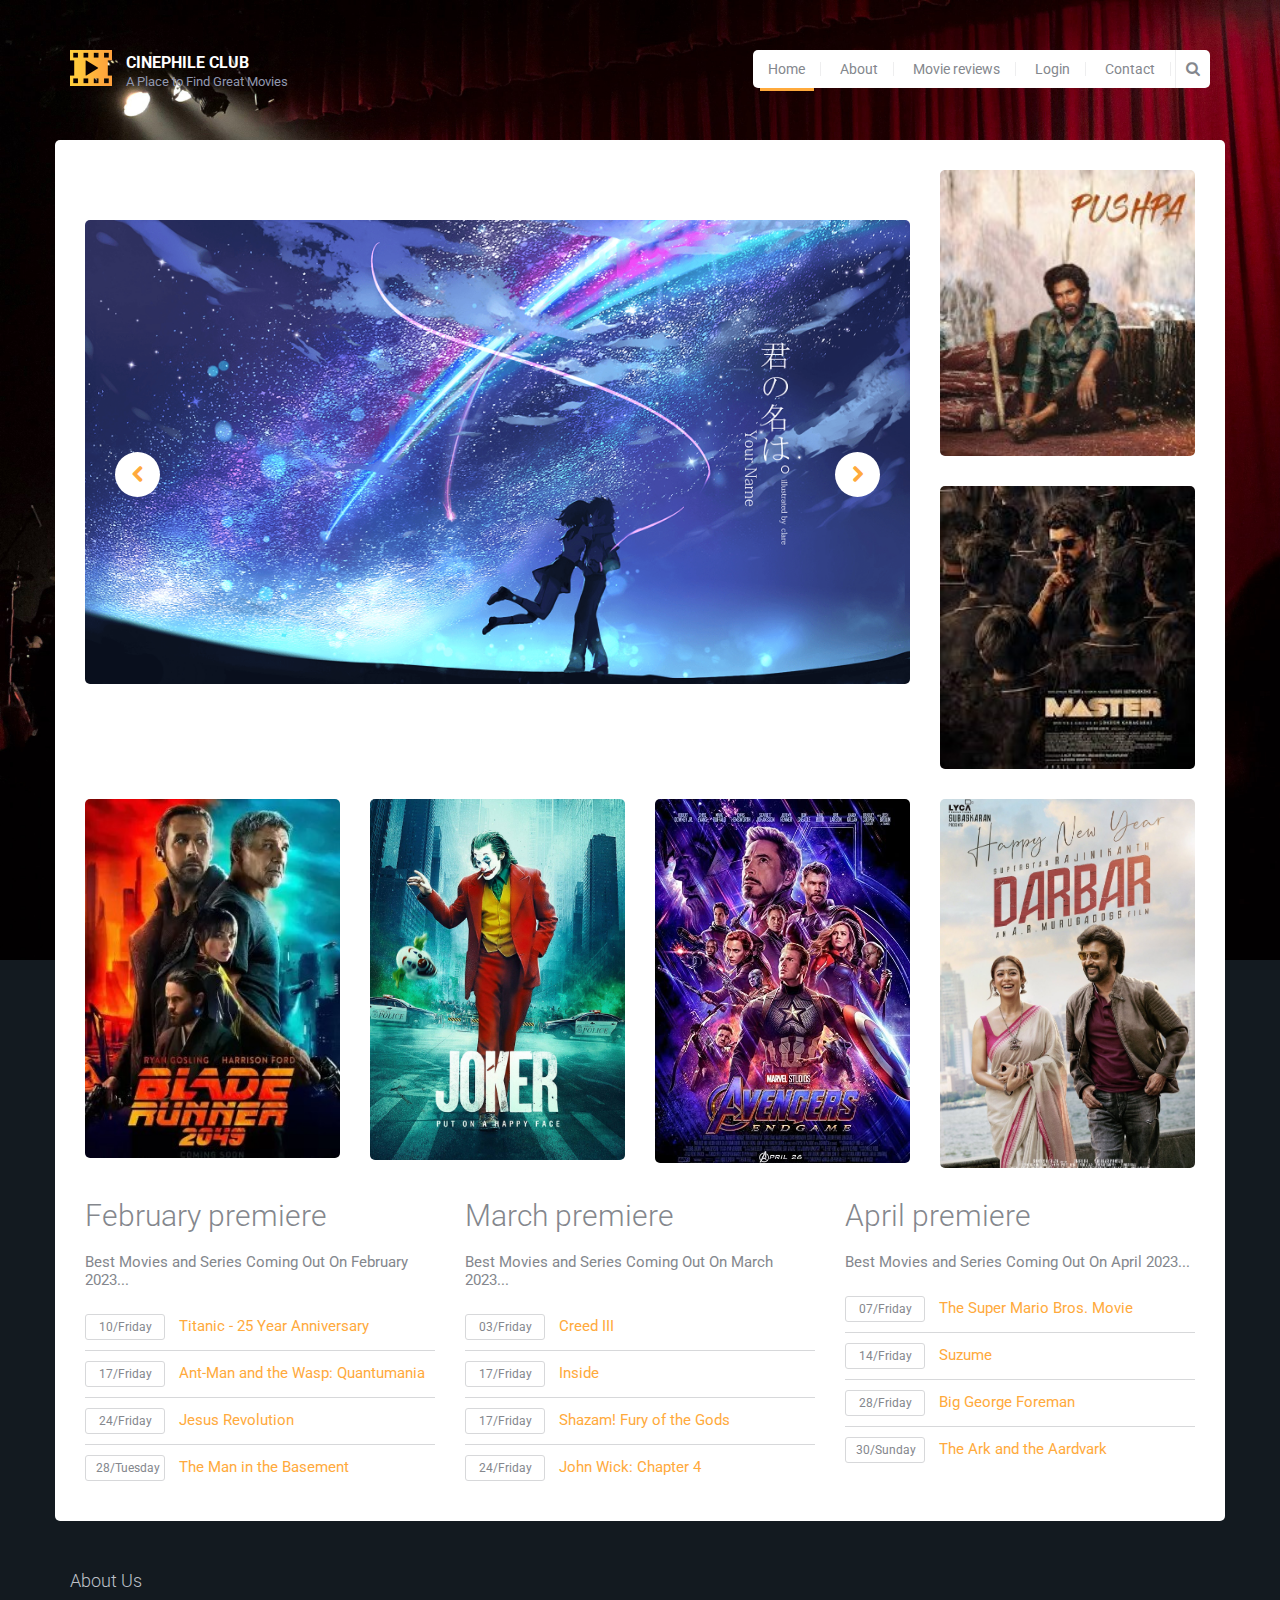
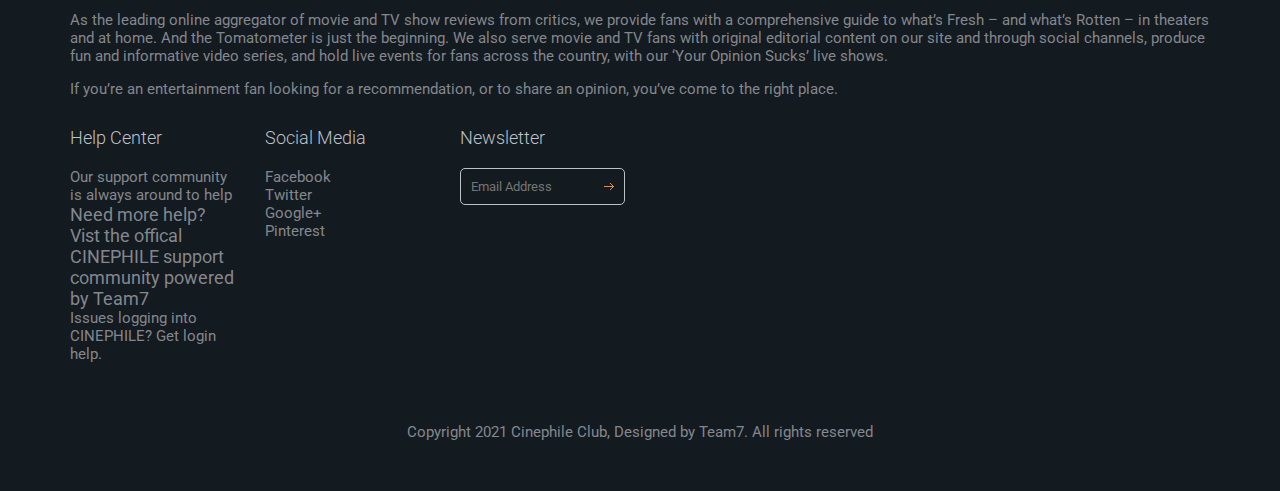
<file: Movie-Review---Sentiment-Analysis-master/index.html>
<!DOCTYPE html>
<html lang="en">

<head>
	<meta charset="UTF-8">
	<meta http-equiv="X-UA-Compatible" content="IE=edge">
	<meta name="viewport" content="width=device-width, initial-scale=1.0">

	<title>Movie Review</title>

	<!-- Loading third party fonts -->
	<link href="http://fonts.googleapis.com/css?family=Roboto:300,400,700|" rel="stylesheet" type="text/css">
	<link href="fonts/font-awesome.min.css" rel="stylesheet" type="text/css">

	<!-- Loading main css file -->
	<link rel="stylesheet" href="style.css">

	<!--[if lt IE 9]>
		<script src="js/ie-support/html5.js"></script>
		<script src="js/ie-support/respond.js"></script>
		<![endif]-->

</head>

<body>
	<div id="site-content">
		<header class="site-header">
			<div class="container">
				<a href="index.html" id="branding">
					<img src="images/logo.png" alt="" class="logo">
					<div class="logo-copy">
						<h1 class="site-title">Cinephile Club</h1>
						<small class="site-description">A Place to Find Great Movies</small>
					</div>
				</a> <!-- #branding -->

				<div class="main-navigation">
					<button type="button" class="menu-toggle"><i class="fa fa-bars"></i></button>
					<ul class="menu">
						<li class="menu-item current-menu-item"><a href="index.html">Home</a></li>
						<li class="menu-item"><a href="about.html">About</a></li>
						<li class="menu-item"><a href="review.html">Movie reviews</a></li>
						<li class="menu-item"><a href="login.html">Login</a></li>
						<li class="menu-item"><a href="contact.html">Contact</a></li>
					</ul> <!-- .menu -->

					<form action="#" class="search-form">
						<input type="text" placeholder="Search...">
						<button><i class="fa fa-search"></i></button>
					</form>
				</div> <!-- .main-navigation -->

				<div class="mobile-navigation"></div>
			</div>
		</header>
		<main class="main-content">
			<div class="container">
				<div class="page">
					<div class="row">
						<div class="col-md-9">
							<div class="slider">
								<ul class="slides">
									<li><a href="#"><img src="image/your_name.png" alt="Slide 1"></a></li>
									<li><a href="#"><img src="image/inception.jpg" alt="Slide 2"></a></li>
									<li><a href="#"><img src="image/varisu.jpg" alt="Slide 3"></a></li>
								</ul>
							</div>
						</div>
						<div class="col-md-3">
							<div class="row">
								<div class="col-sm-6 col-md-12">
									<div class="latest-movie">
										<a href="#"><img src="image/thumb-1.jpg" alt="Movie 1"></a>
									</div>
								</div>
								<div class="col-sm-6 col-md-12">
									<div class="latest-movie">
										<a href="#"><img src="image/thumb-2.jpg" alt="Movie 2"></a>
									</div>
								</div>
							</div>
						</div>
					</div> <!-- .row -->
					<div class="row">
						<div class="col-sm-6 col-md-3">
							<div class="latest-movie">
								<a href="#"><img src="image/thumb-3.jpg" alt="Movie 3"></a>
							</div>
						</div>
						<div class="col-sm-6 col-md-3">
							<div class="latest-movie">
								<a href="#"><img src="image/thumb-4.jpg" alt="Movie 4"></a>
							</div>
						</div>
						<div class="col-sm-6 col-md-3">
							<div class="latest-movie">
								<a href="#"><img src="image/thumb-5.jpg" alt="Movie 5"></a>
							</div>
						</div>
						<div class="col-sm-6 col-md-3">
							<div class="latest-movie">
								<a href="#"><img src="image/thumb-6.jpg" alt="Movie 6"></a>
							</div>
						</div>
					</div> <!-- .row -->

					<div class="row">
						<div class="col-md-4">
							<h2 class="section-title">February premiere</h2>
							<p>Best Movies and Series Coming Out On February 2023...</p>
							<ul class="movie-schedule">
								<li>
									<div class="date">10/Friday</div>
									<h2 class="entry-title"><a href="#">Titanic - 25 Year Anniversary</a></h2>
								</li>
								<li>
									<div class="date">17/Friday</div>
									<h2 class="entry-title"><a href="#">Ant-Man and the Wasp: Quantumania</a></h2>
								</li>
								<li>
									<div class="date">24/Friday</div>
									<h2 class="entry-title"><a href="#">Jesus Revolution</a></h2>
								</li>
								<li>
									<div class="date">28/Tuesday</div>
									<h2 class="entry-title"><a href="#">The Man in the Basement</a></h2>
								</li>
							</ul> <!-- .movie-schedule -->
						</div>
						<div class="col-md-4">
							<h2 class="section-title">March premiere</h2>
							<p>Best Movies and Series Coming Out On March 2023...</p>
							<ul class="movie-schedule">
								<li>
									<div class="date">03/Friday</div>
									<h2 class="entry-title"><a href="#">Creed III</a></h2>
								</li>
								<li>
									<div class="date">17/Friday</div>
									<h2 class="entry-title"><a href="#">Inside</a></h2>
								</li>
								<li>
									<div class="date">17/Friday</div>
									<h2 class="entry-title"><a href="#">Shazam! Fury of the Gods</a></h2>
								</li>
								<li>
									<div class="date">24/Friday</div>
									<h2 class="entry-title"><a href="#">John Wick: Chapter 4</a></h2>
								</li>
							</ul> <!-- .movie-schedule -->
						</div>
						<div class="col-md-4">
							<h2 class="section-title">April premiere</h2>
							<p>Best Movies and Series Coming Out On April 2023...</p>
							<ul class="movie-schedule">
								<li>
									<div class="date">07/Friday</div>
									<h2 class="entry-title"><a href="#">The Super Mario Bros. Movie</a></h2>
								</li>
								<li>
									<div class="date">14/Friday</div>
									<h2 class="entry-title"><a href="#">Suzume</a></h2>
								</li>
								<li>
									<div class="date">28/Friday</div>
									<h2 class="entry-title"><a href="#">Big George Foreman</a></h2>
								</li>
								<li>
									<div class="date">30/Sunday</div>
									<h2 class="entry-title"><a href="#">The Ark and the Aardvark</a></h2>
								</li>
							</ul> <!-- .movie-schedule -->
						</div>
					</div>
				</div>
			</div> <!-- .container -->
		</main>
		<footer class="site-footer">
			<div class="container">
				<div class="row">
					<div class="col-md-12">
						<div class="widget">
							<h3 class="widget-title">About Us</h3>
							<p>As the leading online aggregator of movie and TV show reviews from critics, we provide
								fans with a comprehensive guide to what’s Fresh – and what’s Rotten – in theaters and at
								home. And the Tomatometer is just the beginning. We also serve movie and TV fans with
								original editorial content on our site and through social channels, produce fun and
								informative video series, and hold live events for fans across the country, with our
								‘Your Opinion Sucks’ live shows.</p>
							<p>If you’re an entertainment fan looking for a
								recommendation, or to share an opinion, you’ve come to the right place.</p>
						</div>
					</div>
					<!-- <div class="col-md-2">
							<div class="widget">
								<h3 class="widget-title">Recent Review</h3>
								<ul class="no-bullet">
									<li><a href="#">Lorem ipsum dolor</a></li>
									<li><a href="#">Sit amet consecture</a></li>
									<li><a href="#">Dolorem respequem</a></li>
									<li><a href="#">Invenore veritae</a></li>
								</ul>
							</div>
						</div> -->
					<div class="col-md-2">
						<div class="widget">
							<h3 class="widget-title">Help Center</h3>
							<ul class="no-bullet">
								<li>Our support community is always around to help</li>
								<li style="font-size: large;">Need more help? Vist the <a href="">offical CINEPHILE
										support community</a> powered by Team7</li>
								<li>Issues logging into CINEPHILE? <a href="">Get login help.</a></li>
								<!-- <li>Invenore veritae</li> -->
							</ul>
						</div>
					</div>
					<!-- <div class="col-md-2">
							<div class="widget">
								<h3 class="widget-title">Join Us</h3>
								<ul class="no-bullet">
									<li><a href="#">Lorem ipsum dolor</a></li>
									<li><a href="#">Sit amet consecture</a></li>
									<li><a href="#">Dolorem respequem</a></li>
									<li><a href="#">Invenore veritae</a></li>
								</ul>
							</div>
						</div> -->
					<div class="col-md-2">
						<div class="widget">
							<h3 class="widget-title">Social Media</h3>
							<ul class="no-bullet">
								<li><a href="#">Facebook</a></li>
								<li><a href="#">Twitter</a></li>
								<li><a href="#">Google+</a></li>
								<li><a href="#">Pinterest</a></li>
							</ul>
						</div>
					</div>
					<div class="col-md-2">
						<div class="widget">
							<h3 class="widget-title">Newsletter</h3>
							<form action="#" class="subscribe-form">
								<input type="text" placeholder="Email Address">
							</form>
						</div>
					</div>
				</div> <!-- .row -->

				<div class="colophon">Copyright 2021 Cinephile Club, Designed by Team7. All rights reserved</div>
			</div> <!-- .container -->

		</footer>
	</div>
	<!-- Default snippet for navigation -->



	<script src="js/jquery-1.11.1.min.js"></script>
	<script src="js/plugins.js"></script>
	<script src="js/app.js"></script>

</body>

</html>
</file>
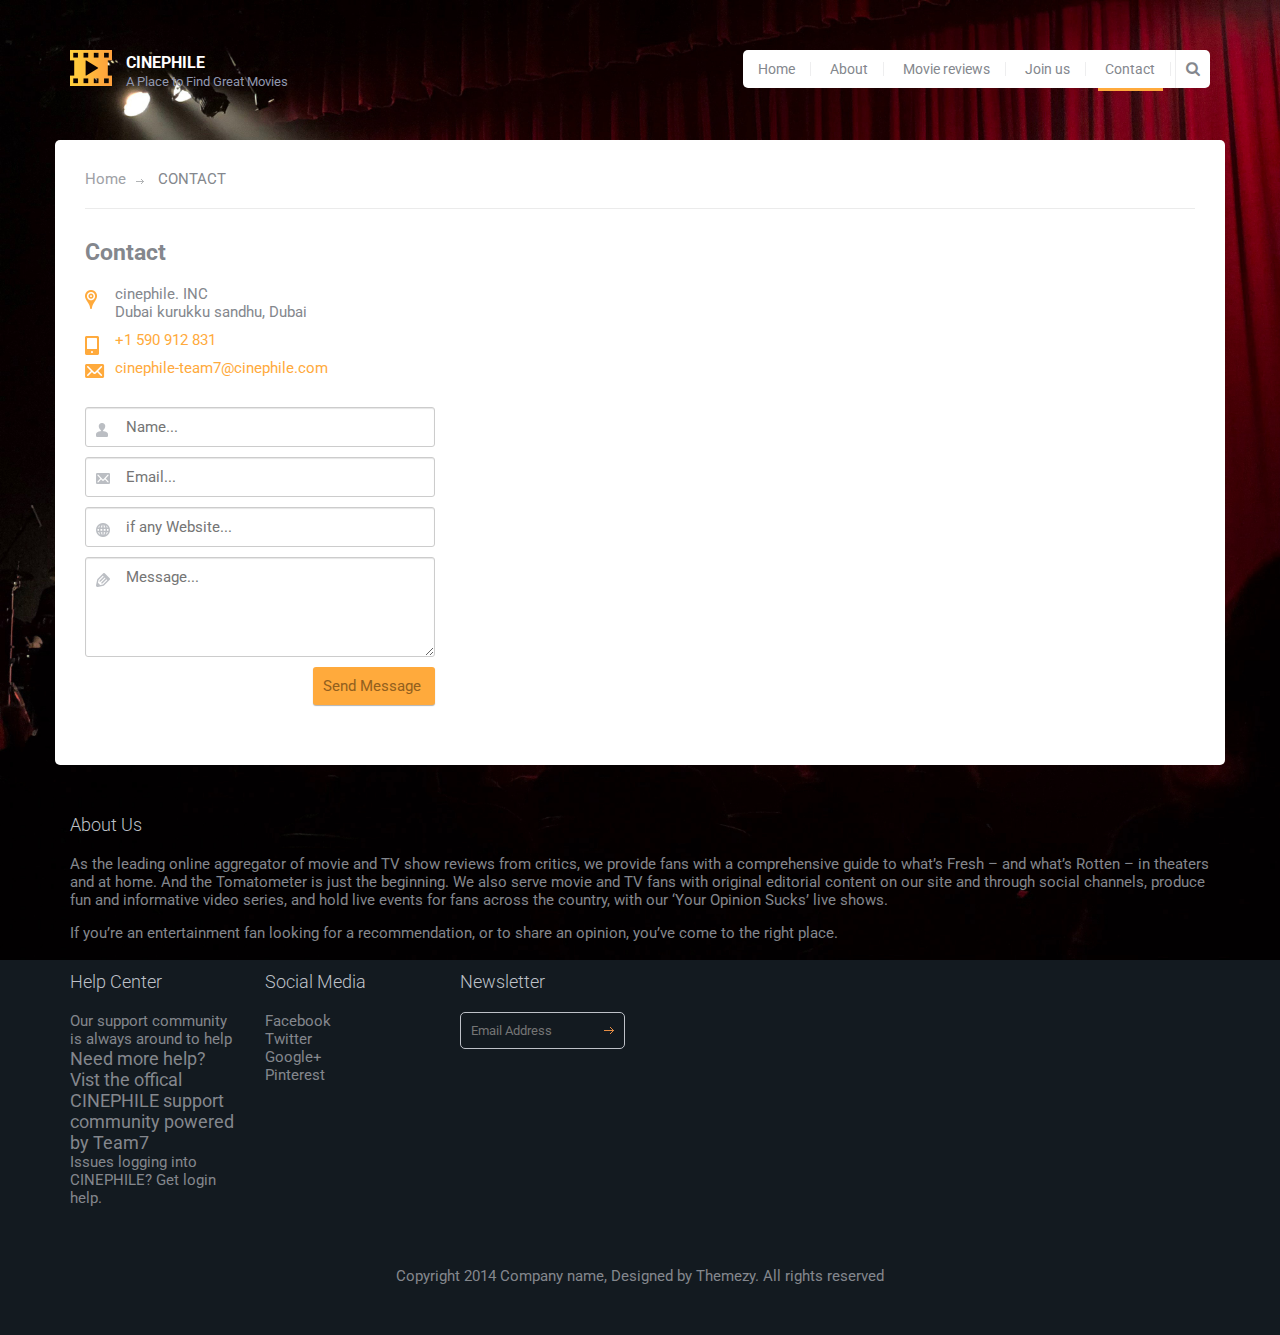
<file: Movie-Review---Sentiment-Analysis-master/contact.html>
<!DOCTYPE html>
<html lang="en">
	<head>
		<meta charset="UTF-8">
		<meta http-equiv="X-UA-Compatible" content="IE=edge">
		<meta name="viewport" content="width=device-width, initial-scale=1.0">
		
		<title>Movie Review | Contact</title>

		<!-- Loading third party fonts -->
		<link href="http://fonts.googleapis.com/css?family=Roboto:300,400,700|" rel="stylesheet" type="text/css">
		<link href="fonts/font-awesome.min.css" rel="stylesheet" type="text/css">

		<!-- Loading main css file -->
		<link rel="stylesheet" href="style.css">
		
		<!--[if lt IE 9]>
		<script src="js/ie-support/html5.js"></script>
		<script src="js/ie-support/respond.js"></script>
		<![endif]-->

	</head>


	<body>
		

		<div id="site-content">
			<header class="site-header">
				<div class="container">
					<a href="index.html" id="branding">
						<img src="images/logo.png" alt="" class="logo">
						<div class="logo-copy">
							<h1 class="site-title">CINEphile</h1>
							<small class="site-description">A Place to Find Great Movies</small>
						</div>
					</a> <!-- #branding -->

					<div class="main-navigation">
						<button type="button" class="menu-toggle"><i class="fa fa-bars"></i></button>
						<ul class="menu">
							<li class="menu-item"><a href="index.html">Home</a></li>
							<li class="menu-item"><a href="about.html">About</a></li>
							<li class="menu-item"><a href="review.html">Movie reviews</a></li>
							<li class="menu-item"><a href="joinus.html">Join us</a></li>
							<li class="menu-item current-menu-item"><a href="contact.html">Contact</a></li>
						</ul> <!-- .menu -->

						<form action="#" class="search-form">
							<input type="text" placeholder="Search...">
							<button><i class="fa fa-search"></i></button>
						</form>
					</div> <!-- .main-navigation -->

					<div class="mobile-navigation"></div>
				</div>
			</header>
			<main class="main-content">
				<div class="container">
					<div class="page">
						<div class="breadcrumbs">
							<a href="index.html">Home</a>
							<span>CONTACT</span>
						</div>

						<div class="content">
							<div class="row">
								<div class="col-md-4">
									<h2>Contact</h2>
									<ul class="contact-detail">
										<li>
											<img src="images/icon-contact-map.png" alt="#">
											<address><span>cinephile. INC</span> <br>Dubai kurukku sandhu, Dubai</address>
										</li>
										<li>
											<img src="images/icon-contact-phone.png" alt="">
											<a href="tel:1590912831">+1 590 912 831</a>
										</li>
										<li>
											<img src="images/icon-contact-message.png" alt="">
											<a href="mailto: cinephile-team7@cinephile.com">cinephile-team7@cinephile.com</a>
										</li>
									</ul>
									<div class="contact-form">
										<input type="text" class="name" placeholder="Name...">
										<input type="text" class="email" placeholder="Email...">
										<input type="text" class="website" placeholder="if any Website...">
										<textarea class="message" placeholder="Message..."></textarea>
										<input type="submit" value="Send Message ">

									</div>
								</div>
								<!-- <div class="col-md-7 col-md-offset-1">
									<div class="map"></div> -->
								</div>
							</div>
						</div>
					</div>
				</div> <!-- .container -->
			</main>
			<footer class="site-footer">
				<div class="container">
					<div class="row">
						<div class="col-md-12">
							<div class="widget">
								<h3 class="widget-title">About Us</h3>
								<p>As the leading online aggregator of movie and TV show reviews from critics, we provide
									fans with a comprehensive guide to what’s Fresh – and what’s Rotten – in theaters and at
									home. And the Tomatometer is just the beginning. We also serve movie and TV fans with
									original editorial content on our site and through social channels, produce fun and
									informative video series, and hold live events for fans across the country, with our
									‘Your Opinion Sucks’ live shows.</p>
								<p>If you’re an entertainment fan looking for a
									recommendation, or to share an opinion, you’ve come to the right place.</p>
							</div>
						</div>
						<!-- <div class="col-md-2">
								<div class="widget">
									<h3 class="widget-title">Recent Review</h3>
									<ul class="no-bullet">
										<li><a href="#">Lorem ipsum dolor</a></li>
										<li><a href="#">Sit amet consecture</a></li>
										<li><a href="#">Dolorem respequem</a></li>
										<li><a href="#">Invenore veritae</a></li>
									</ul>
								</div>
							</div> -->
						<div class="col-md-2">
							<div class="widget">
								<h3 class="widget-title">Help Center</h3>
								<ul class="no-bullet">
									<li>Our support community is always around to help</li>
									<li style="font-size: large;">Need more help? Vist the <a href="">offical CINEPHILE
											support community</a> powered by Team7</li>
									<li>Issues logging into CINEPHILE? <a href="">Get login help.</a></li>
									<!-- <li>Invenore veritae</li> -->
								</ul>
							</div>
						</div>
						<!-- <div class="col-md-2">
								<div class="widget">
									<h3 class="widget-title">Join Us</h3>
									<ul class="no-bullet">
										<li><a href="#">Lorem ipsum dolor</a></li>
										<li><a href="#">Sit amet consecture</a></li>
										<li><a href="#">Dolorem respequem</a></li>
										<li><a href="#">Invenore veritae</a></li>
									</ul>
								</div>
							</div> -->
						<div class="col-md-2">
							<div class="widget">
								<h3 class="widget-title">Social Media</h3>
								<ul class="no-bullet">
									<li><a href="#">Facebook</a></li>
									<li><a href="#">Twitter</a></li>
									<li><a href="#">Google+</a></li>
									<li><a href="#">Pinterest</a></li>
								</ul>
							</div>
						</div>
						<div class="col-md-2">
							<div class="widget">
								<h3 class="widget-title">Newsletter</h3>
								<form action="#" class="subscribe-form">
									<input type="text" placeholder="Email Address">
								</form>
							</div>
						</div>
					</div> <!-- .row -->

					<div class="colophon">Copyright 2014 Company name, Designed by Themezy. All rights reserved</div>
				</div> <!-- .container -->

			</footer>
		</div>
		<!-- Default snippet for navigation -->
		


		<script src="js/jquery-1.11.1.min.js"></script>
		<script src="http://maps.google.com/maps/api/js?sensor=false&amp;language=en"></script>
		<script src="js/plugins.js"></script>
		<script src="js/app.js"></script>
		
	</body>

</html>
</file>
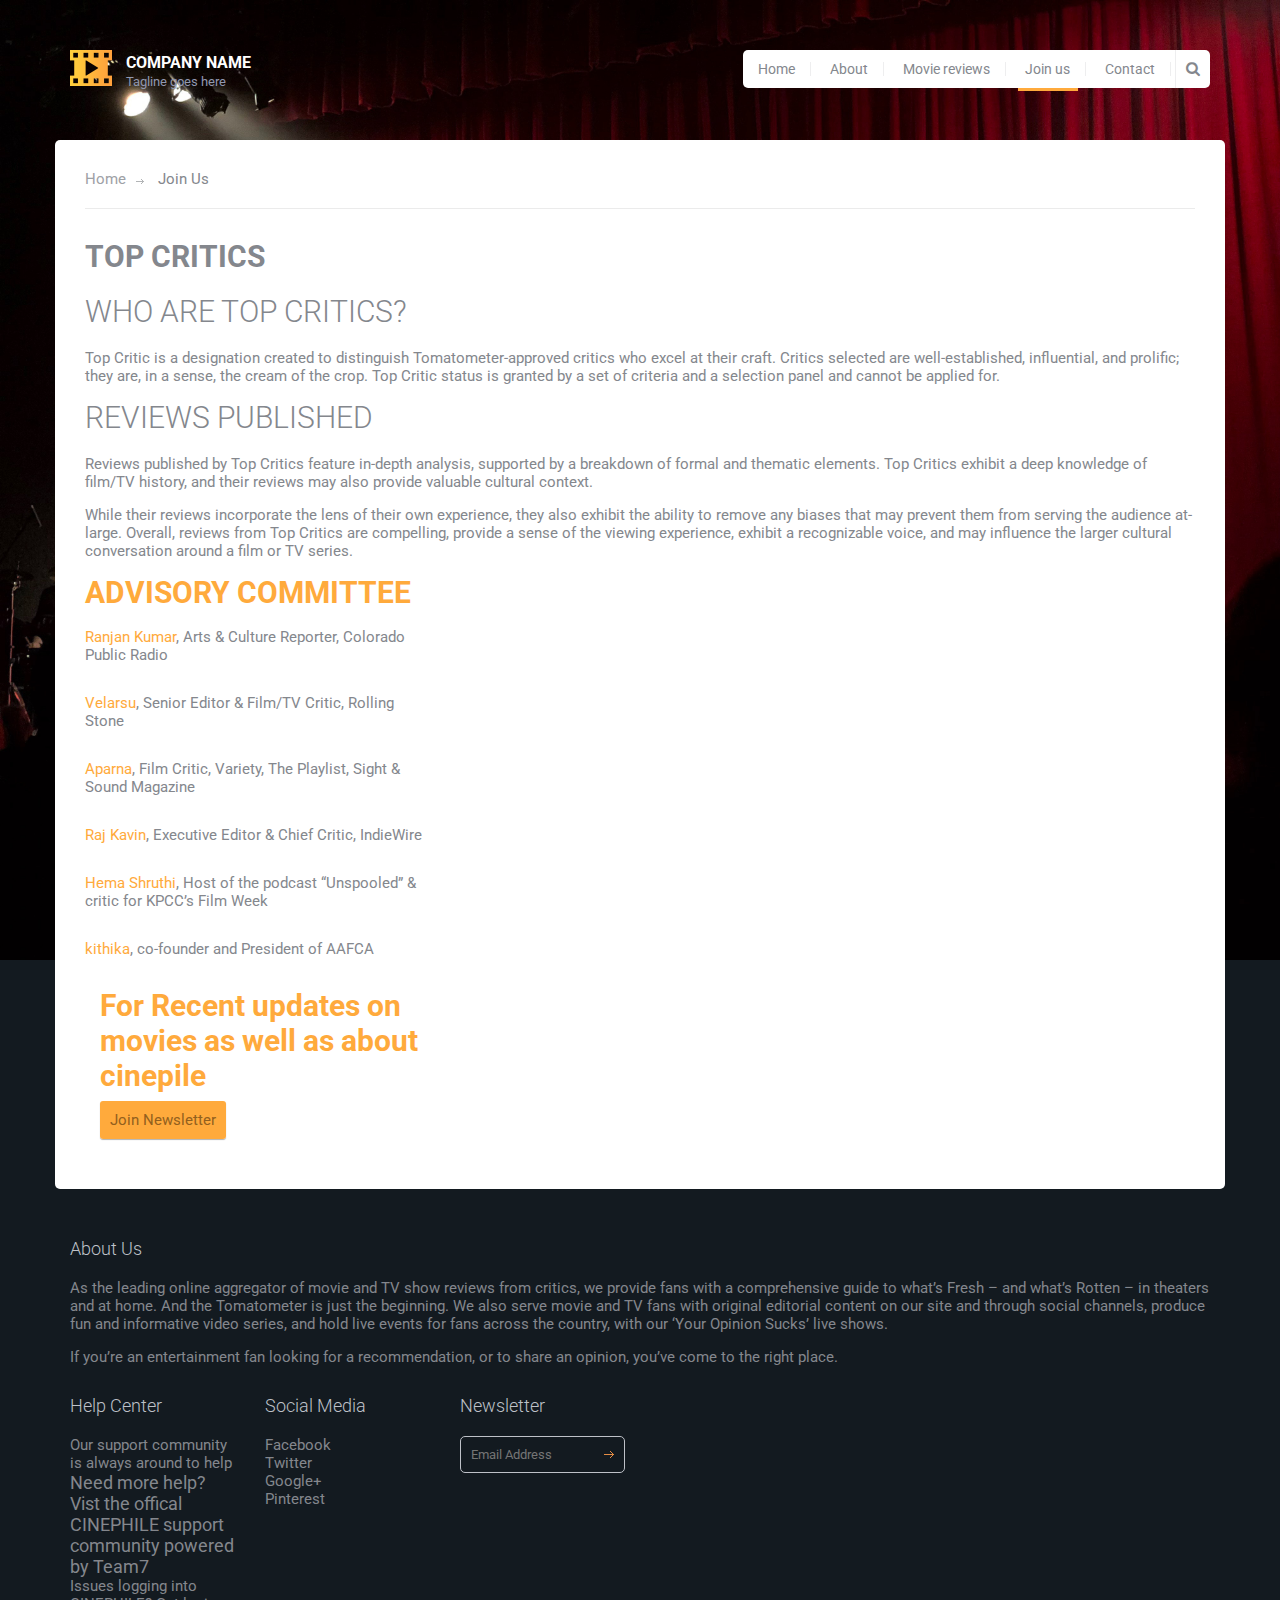
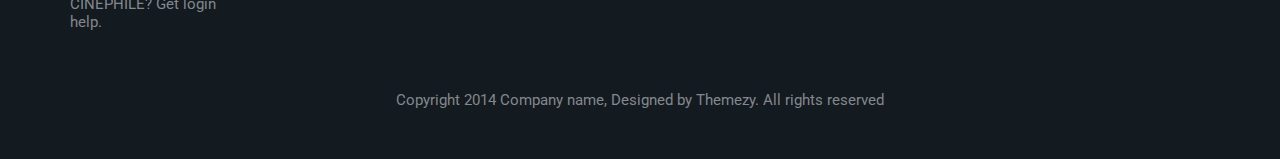
<file: Movie-Review---Sentiment-Analysis-master/joinus.html>
<!DOCTYPE html>
<html lang="en">
	<head>
		<meta charset="UTF-8">
		<meta http-equiv="X-UA-Compatible" content="IE=edge">
		<meta name="viewport" content="width=device-width, initial-scale=1.0">
		
		<title>Movie Review | Join Us</title>

		<!-- Loading third party fonts -->
		<link href="http://fonts.googleapis.com/css?family=Roboto:300,400,700|" rel="stylesheet" type="text/css">
		<link href="fonts/font-awesome.min.css" rel="stylesheet" type="text/css">

		<!-- Loading main css file -->
		<link rel="stylesheet" href="style.css">
		
		<!--[if lt IE 9]>
		<script src="js/ie-support/html5.js"></script>
		<script src="js/ie-support/respond.js"></script>
		<![endif]-->

	</head>


	<body>
		

		<div id="site-content">
			<header class="site-header">
				<div class="container">
					<a href="index.html" id="branding">
						<img src="images/logo.png" alt="" class="logo">
						<div class="logo-copy">
							<h1 class="site-title">Company Name</h1>
							<small class="site-description">Tagline goes here</small>
						</div>
					</a> <!-- #branding -->

					<div class="main-navigation">
						<button type="button" class="menu-toggle"><i class="fa fa-bars"></i></button>
						<ul class="menu">
							<li class="menu-item"><a href="index.html">Home</a></li>
							<li class="menu-item"><a href="about.html">About</a></li>
							<li class="menu-item"><a href="review.html">Movie reviews</a></li>
							<li class="menu-item current-menu-item"><a href="joinus.html">Join us</a></li>
							<li class="menu-item"><a href="contact.html">Contact</a></li>
						</ul> <!-- .menu -->

						<form action="#" class="search-form">
							<input type="text" placeholder="Search...">
							<button><i class="fa fa-search"></i></button>
						</form>
					</div> <!-- .main-navigation -->

					<div class="mobile-navigation"></div>
				</div>
			</header>
			<main class="main-content">
				<div class="container">
					<div class="page">
						<div class="breadcrumbs">
							<a href="index.html">Home</a>
							<span>Join Us</span>
						</div>

						<div class="content">
							<h2 class="section-title"><strong>TOP CRITICS</strong></h2>
							<h2 class="section-title">WHO ARE TOP CRITICS?</h2>
							<p>Top Critic is a designation created to distinguish Tomatometer-approved critics who excel at their craft. Critics selected are well-established, influential, and prolific; they are, in a sense, the cream of the crop. Top Critic status is granted by a set of criteria and a selection panel and cannot be applied for.</p>

							<h2 class="section-title">REVIEWS PUBLISHED</h2>
							<p>Reviews published by Top Critics feature in-depth analysis, supported by a breakdown of formal and thematic elements. Top Critics exhibit a deep knowledge of film/TV history, and their reviews may also provide valuable cultural context. </p>

							<p>While their reviews incorporate the lens of their own experience, they also exhibit the ability to remove any biases that may prevent them from serving the audience at-large. Overall, reviews from Top Critics are compelling, provide a sense of the viewing experience, exhibit a recognizable voice, and may influence the larger cultural conversation around a film or TV series.</p>

							<div class="row">
								<div class="col-md-4">
									<div class="feature">
										<h3 class="feature-title">ADVISORY COMMITTEE</h3>
										<br>
										<P><a href="">Ranjan Kumar</a>, Arts & Culture Reporter, Colorado Public Radio</P>
										<p><a href="">Velarsu</a>, Senior Editor & Film/TV Critic, Rolling Stone</p>
										<p><a href="">Aparna</a>, Film Critic, Variety, The Playlist, Sight & Sound Magazine</p>
										<p><a href="">Raj Kavin</a>, Executive Editor & Chief Critic, IndieWire</p>
										<p><a href="">Hema Shruthi</a>, Host of the podcast “Unspooled” & critic for KPCC’s Film Week</p>
										<p><a href="">kithika</a>, co-founder and President of AAFCA</p>
										<!-- <p><a href=""></a></p> -->
										<!-- <p><a href=""></a></p> -->
										<!-- <small class="feature-subtitle">Incididunt labore dolore</small> -->
									</div>
								</div>
								<!-- <div class="col-md-4">
									<div class="feature">
										<h3 class="feature-title">Neque quisquam</h3>
										<small class="feature-subtitle">Duis aute reprehenderit</small>
										<p>Lorem ipsum dolor sit amet, consectetur adipisicing elit. Soluta aperiam quidem nobis rem exercitationem aut assumenda iure molestias eius accusantium, temporibus quis esse tempora. Laboriosam libero odio nobis, eligendi minus.</p>
										<a href="" class="button">Send a request</a>
									</div> -->
								</div>
								<div class="col-md-4">
									<div class="feature">
										<h3 class="feature-title">For Recent updates on movies as well as about cinepile</h3>
										<br>
										<!-- <small class="feature-subtitle">Ratione sequi nesciunt</small> -->
										<!-- <p>Lorem ipsum dolor sit amet, consectetur adipisicing elit. Quo commodi impedit ea beatae, in ipsa doloribus consequuntur ut, quod dolor dolore unde, esse eligendi autem nobis rem tempora recusandae laborum.</p> -->
										<a href="" class="button">Join Newsletter</a>
									</div>
								</div>
							</div>
						</div>
					</div>
				</div> <!-- .container -->
			</main>
			<footer class="site-footer">
				<div class="container">
					<div class="row">
						<div class="col-md-12">
							<div class="widget">
								<h3 class="widget-title">About Us</h3>
								<p>As the leading online aggregator of movie and TV show reviews from critics, we provide
									fans with a comprehensive guide to what’s Fresh – and what’s Rotten – in theaters and at
									home. And the Tomatometer is just the beginning. We also serve movie and TV fans with
									original editorial content on our site and through social channels, produce fun and
									informative video series, and hold live events for fans across the country, with our
									‘Your Opinion Sucks’ live shows.</p>
								<p>If you’re an entertainment fan looking for a
									recommendation, or to share an opinion, you’ve come to the right place.</p>
							</div>
						</div>
						<!-- <div class="col-md-2">
								<div class="widget">
									<h3 class="widget-title">Recent Review</h3>
									<ul class="no-bullet">
										<li><a href="#">Lorem ipsum dolor</a></li>
										<li><a href="#">Sit amet consecture</a></li>
										<li><a href="#">Dolorem respequem</a></li>
										<li><a href="#">Invenore veritae</a></li>
									</ul>
								</div>
							</div> -->
						<div class="col-md-2">
							<div class="widget">
								<h3 class="widget-title">Help Center</h3>
								<ul class="no-bullet">
									<li>Our support community is always around to help</li>
									<li style="font-size: large;">Need more help? Vist the <a href="">offical CINEPHILE
											support community</a> powered by Team7</li>
									<li>Issues logging into CINEPHILE? <a href="">Get login help.</a></li>
									<!-- <li>Invenore veritae</li> -->
								</ul>
							</div>
						</div>
						<!-- <div class="col-md-2">
								<div class="widget">
									<h3 class="widget-title">Join Us</h3>
									<ul class="no-bullet">
										<li><a href="#">Lorem ipsum dolor</a></li>
										<li><a href="#">Sit amet consecture</a></li>
										<li><a href="#">Dolorem respequem</a></li>
										<li><a href="#">Invenore veritae</a></li>
									</ul>
								</div>
							</div> -->
						<div class="col-md-2">
							<div class="widget">
								<h3 class="widget-title">Social Media</h3>
								<ul class="no-bullet">
									<li><a href="#">Facebook</a></li>
									<li><a href="#">Twitter</a></li>
									<li><a href="#">Google+</a></li>
									<li><a href="#">Pinterest</a></li>
								</ul>
							</div>
						</div>
						<div class="col-md-2">
							<div class="widget">
								<h3 class="widget-title">Newsletter</h3>
								<form action="#" class="subscribe-form">
									<input type="text" placeholder="Email Address">
								</form>
							</div>
						</div>
					</div> <!-- .row -->
	
					<div class="colophon">Copyright 2014 Company name, Designed by Themezy. All rights reserved</div>
				</div> <!-- .container -->
	
			</footer>
		</div>
		<!-- Default snippet for navigation -->
		
		<script src="js/jquery-1.11.1.min.js"></script>
		<script src="js/plugins.js"></script>
		<script src="js/app.js"></script>
		
	</body>

</html>
</file>
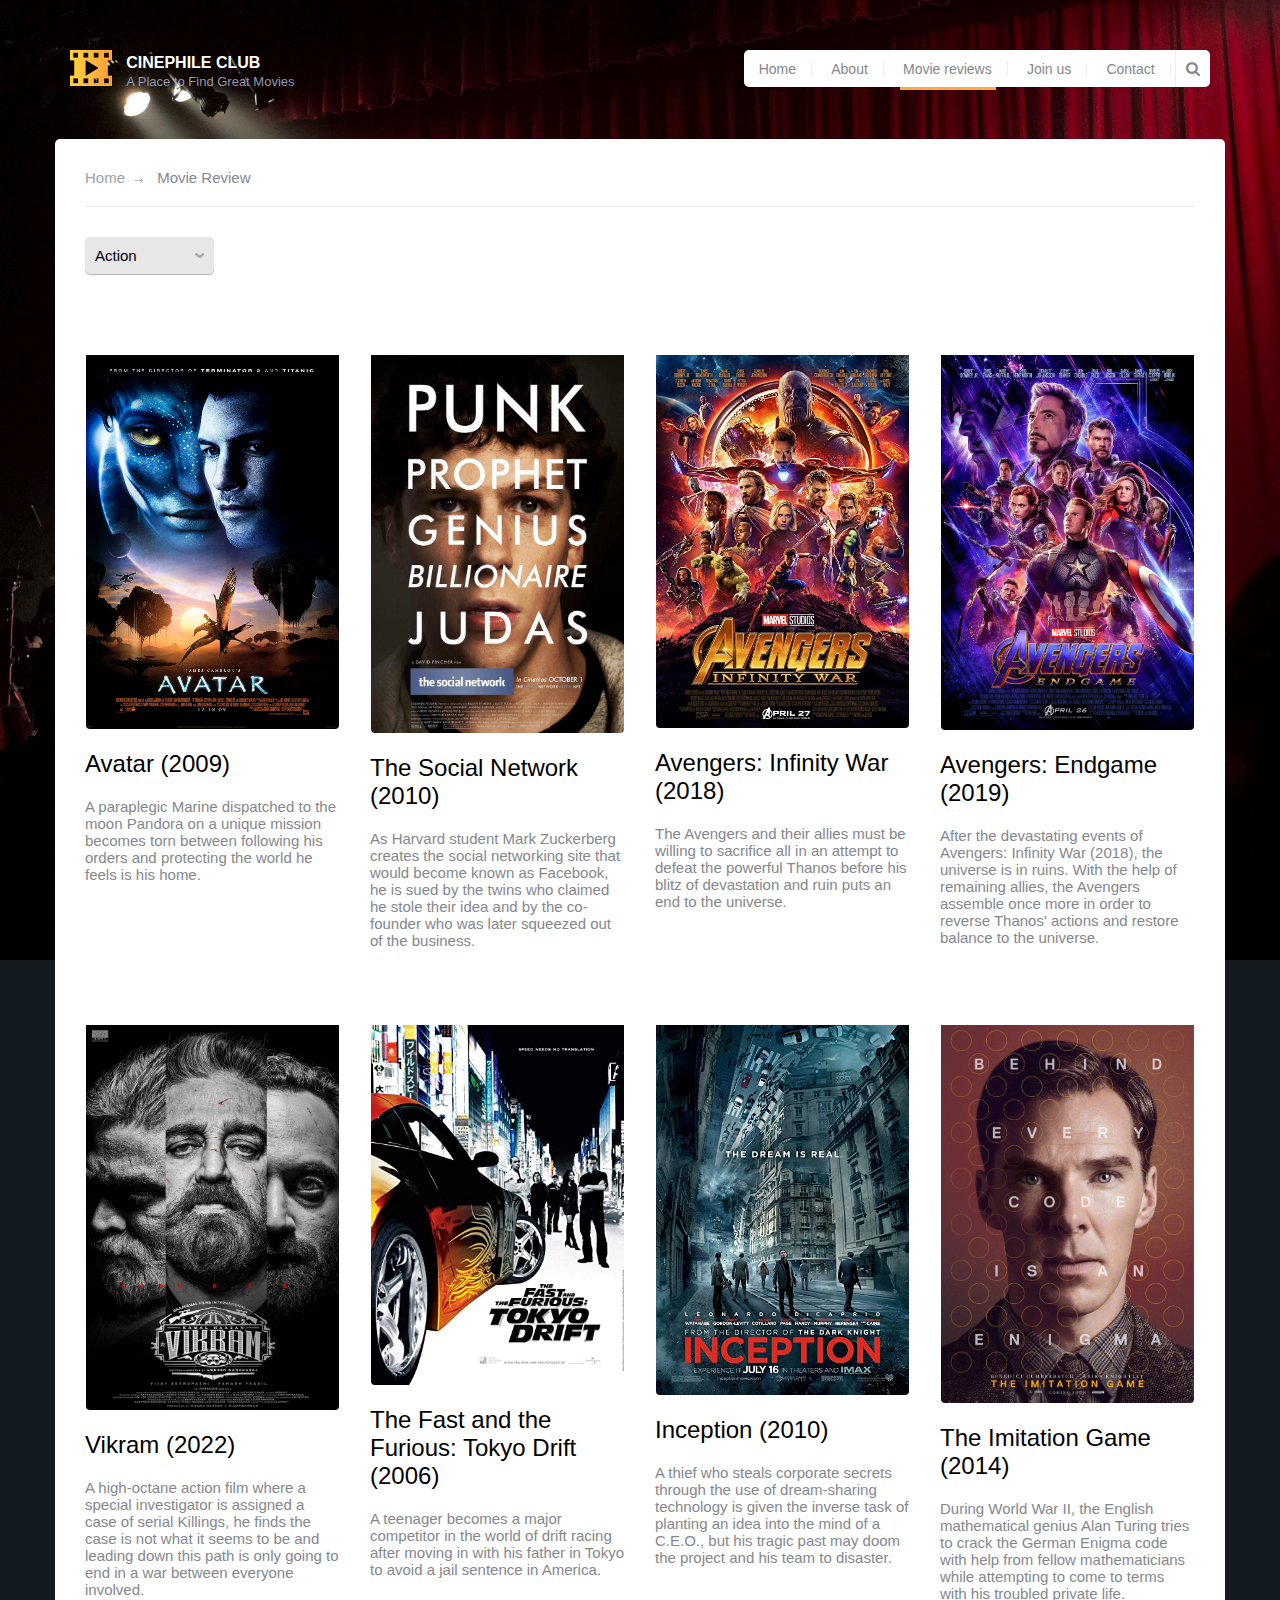
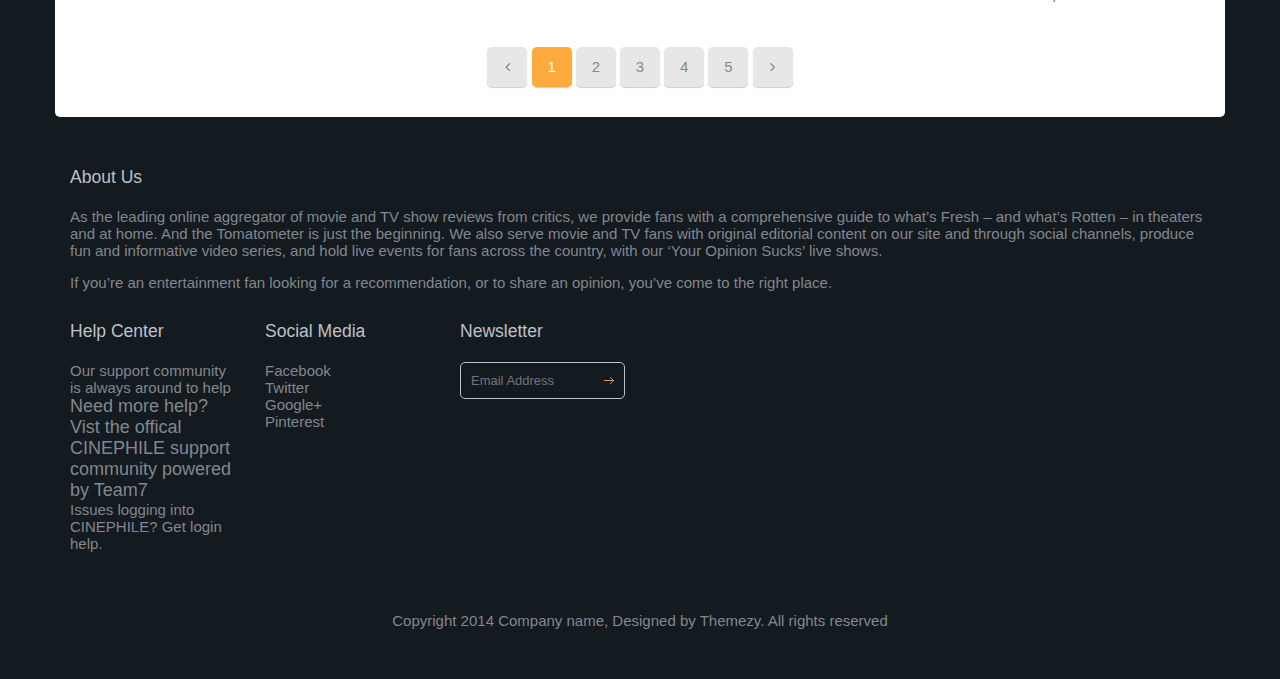
<file: Movie-Review---Sentiment-Analysis-master/review.html>
<!DOCTYPE html>
<html lang="en">

<head>
	<meta charset="UTF-8">
	<meta http-equiv="X-UA-Compatible" content="IE=edge">
	<meta name="viewport" content="width=device-width, initial-scale=1.0>

	<title>Movie Review | Review</title>\

	<!-- Loading third party fonts -->
	<link href="http://fonts.googleapis.com/css?family=Roboto:300,400,700|" rel="stylesheet" type="text/css">
	<link href="fonts/font-awesome.min.css" rel="stylesheet" type="text/css">

	<!-- Loading main css file -->
	<link rel="stylesheet" href="style.css">
	<script src="https://cdn.jsdelivr.net/npm/@popperjs/core@2.11.6/dist/umd/popper.min.js"
		integrity="sha384-oBqDVmMz9ATKxIep9tiCxS/Z9fNfEXiDAYTujMAeBAsjFuCZSmKbSSUnQlmh/jp3"
		crossorigin="anonymous"></script>
	<script src="https://cdn.jsdelivr.net/npm/bootstrap@5.2.3/dist/js/bootstrap.min.js"
		integrity="sha384-cuYeSxntonz0PPNlHhBs68uyIAVpIIOZZ5JqeqvYYIcEL727kskC66kF92t6Xl2V"
		crossorigin="anonymous"></script>

	<!--[if lt IE 9]>
		<script src="js/ie-support/html5.js"></script>
		<script src="js/ie-support/respond.js"></script>
		<![endif]-->

</head>
<body>
	<div id="site-content">
		<header class="site-header">
			<div class="container">
				<a href="index.html" id="branding">
					<img src="images/logo.png" alt="" class="logo">
					<div class="logo-copy">
						<h1 class="site-title">Cinephile Club</h1>
						<small class="site-description">A Place to Find Great Movies</small>
					</div>
				</a> <!-- #branding -->

				<div class="main-navigation">
					<button type="button" class="menu-toggle"><i class="fa fa-bars"></i></button>
					<ul class="menu">
						<li class="menu-item"><a href="index.html">Home</a></li>
						<li class="menu-item"><a href="about.html">About</a></li>
						<li class="menu-item current-menu-item"><a href="review.html">Movie reviews</a></li>
						<li class="menu-item"><a href="joinus.html">Join us</a></li>
						<li class="menu-item"><a href="contact.html">Contact</a></li>
					</ul> <!-- .menu -->

					<form action="#" class="search-form">
						<input type="text" placeholder="Search...">
						<button><i class="fa fa-search"></i></button>
					</form>
				</div> <!-- .main-navigation -->

				<div class="mobile-navigation"></div>
			</div>
		</header>
		<main class="main-content">
			<div class="container">
				<div class="page">
					<div class="breadcrumbs">
						<a href="index.html">Home</a>
						<span>Movie Review</span>
					</div>

					<div class="filters">
						<select name="#" id="#" placeholder="Choose Category">
							<option value="#">Action</option>
							<option value="#">Drama</option>
							<option value="#">Fantasy</option>
							<option value="#">Horror</option>
							<option value="#">Adventure</option>
						</select>
						<!-- <select name="#" id="#">
							<option value="#">2023</option>
							<option value="#">2022</option>
							<option value="#">2021</option>
						</select> -->
					</div>
					<div class="movie-list">
						<!-- <div class="movie">
							<figure class="movie-poster"><img src="image/Ant_man.jpg" alt="#"></figure>
							<div class="movie-title"><a href="single.html">Ant-Man and the Wasp: Quantumania Movie</a>
							</div>
							<p>Super-Hero partners Scott Lang (Paul Rudd) and Hope van Dyne (Evangeline Lilly) return to
								continue their adventures as Ant-Man and the Wasp. Together....</p>
						</div> -->
						<div class="movie">
							<figure class="movie-poster"><img src="image/avatar1.jpg" alt="#"></figure>
							<div class="movie-title"><a href="avatar_rev.html">Avatar (2009)</a></div>
							<p>A paraplegic Marine dispatched to the moon Pandora on a unique mission becomes torn
								between following his orders and protecting the world he feels is his home.</p>
						</div>
						<div class="movie">
							<figure class="movie-poster"><img src="image/social_network.jpeg" alt="#"></figure>
							<div class="movie-title"><a href="single.html">The Social Network (2010)</a></div>
							<p>As Harvard student Mark Zuckerberg creates the social networking site that would become
								known as Facebook, he is sued by the twins who claimed he stole their idea and by the
								co-founder who was later squeezed out of the business.</p>
						</div>
						<div class="movie">
							<figure class="movie-poster"><img src="image/avenger1_2018.jpg" alt="#"></figure>
							<div class="movie-title"><a href="single.html">Avengers: Infinity War (2018)</a></div>
							<p>The Avengers and their allies must be willing to sacrifice all in an attempt to defeat
								the powerful Thanos before his blitz of devastation and ruin puts an end to the
								universe.</p>
						</div>
						<div class="movie">
							<figure class="movie-poster"><img src="image/avenger_2019.jpg" alt="#"></figure>
							<div class="movie-title"><a href="single.html">Avengers: Endgame (2019)</a></div>
							<p>After the devastating events of Avengers: Infinity War (2018), the universe is in ruins.
								With the help of remaining allies, the Avengers assemble once more in order to reverse
								Thanos' actions and restore balance to the universe.</p>
						</div>
						<div class="movie">
							<figure class="movie-poster"><img src="image/vikram.jpg" alt="#"></figure>
							<div class="movie-title"><a href="single.html">Vikram (2022)</a></div>
							<p>A high-octane action film where a special investigator is assigned a case of serial
								Killings, he finds the case is not what it seems to be and leading down this path is
								only going to end in a war between everyone involved.</p>
						</div>
						<div class="movie">
							<figure class="movie-poster"><img src="image/f&f.jpg" alt="#"></figure>
							<div class="movie-title"><a href="single.html">The Fast and the Furious: Tokyo Drift
									(2006)</a></div>
							<p>A teenager becomes a major competitor in the world of drift racing after moving in with
								his father in Tokyo to avoid a jail sentence in America.</p>
						</div>
						<div class="movie">
							<figure class="movie-poster"><img src="image/inception_pos.jpg" alt="#"></figure>
							<div class="movie-title"><a href="single.html">Inception (2010)</a></div>
							<p>A thief who steals corporate secrets through the use of dream-sharing technology is given
								the inverse task of planting an idea into the mind of a C.E.O., but his tragic past may
								doom the project and his team to disaster.</p>
						</div>
						<div class="movie">
							<figure class="movie-poster"><img src="image/imitation_game.jpg" alt="#"></figure>
							<div class="movie-title"><a href="single.html">The Imitation Game (2014)</a></div>
							<p>During World War II, the English mathematical genius Alan Turing tries to crack the
								German Enigma code with help from fellow mathematicians while attempting to come to
								terms with his troubled private life.</p>
						</div>
					</div> <!-- .movie-list -->

					<div class="pagination">
						<a href="#" class="page-number prev"><i class="fa fa-angle-left"></i></a>
						<span class="page-number current">1</span>
						<a href="review2.html" class="page-number">2</a>
						<a href="#" class="page-number">3</a>
						<a href="#" class="page-number">4</a>
						<a href="#" class="page-number">5</a>
						<a href="#" class="page-number next"><i class="fa fa-angle-right"></i></a>
					</div>
				</div>
			</div> <!-- .container -->
		</main>
		<footer class="site-footer">
			<div class="container">
				<div class="row">
					<div class="col-md-12">
						<div class="widget">
							<h3 class="widget-title">About Us</h3>
							<p>As the leading online aggregator of movie and TV show reviews from critics, we provide
								fans with a comprehensive guide to what’s Fresh – and what’s Rotten – in theaters and at
								home. And the Tomatometer is just the beginning. We also serve movie and TV fans with
								original editorial content on our site and through social channels, produce fun and
								informative video series, and hold live events for fans across the country, with our
								‘Your Opinion Sucks’ live shows.</p>
							<p>If you’re an entertainment fan looking for a
								recommendation, or to share an opinion, you’ve come to the right place.</p>
						</div>
					</div>
					<!-- <div class="col-md-2">
							<div class="widget">
								<h3 class="widget-title">Recent Review</h3>
								<ul class="no-bullet">
									<li><a href="#">Lorem ipsum dolor</a></li>
									<li><a href="#">Sit amet consecture</a></li>
									<li><a href="#">Dolorem respequem</a></li>
									<li><a href="#">Invenore veritae</a></li>
								</ul>
							</div>
						</div> -->
					<div class="col-md-2">
						<div class="widget">
							<h3 class="widget-title">Help Center</h3>
							<ul class="no-bullet">
								<li>Our support community is always around to help</li>
								<li style="font-size: large;">Need more help? Vist the <a href="">offical CINEPHILE
										support community</a> powered by Team7</li>
								<li>Issues logging into CINEPHILE? <a href="">Get login help.</a></li>
								<!-- <li>Invenore veritae</li> -->
							</ul>
						</div>
					</div>
					<!-- <div class="col-md-2">
							<div class="widget">
								<h3 class="widget-title">Join Us</h3>
								<ul class="no-bullet">
									<li><a href="#">Lorem ipsum dolor</a></li>
									<li><a href="#">Sit amet consecture</a></li>
									<li><a href="#">Dolorem respequem</a></li>
									<li><a href="#">Invenore veritae</a></li>
								</ul>
							</div>
						</div> -->
					<div class="col-md-2">
						<div class="widget">
							<h3 class="widget-title">Social Media</h3>
							<ul class="no-bullet">
								<li><a href="#">Facebook</a></li>
								<li><a href="#">Twitter</a></li>
								<li><a href="#">Google+</a></li>
								<li><a href="#">Pinterest</a></li>
							</ul>
						</div>
					</div>
					<div class="col-md-2">
						<div class="widget">
							<h3 class="widget-title">Newsletter</h3>
							<form action="#" class="subscribe-form">
								<input type="text" placeholder="Email Address">
							</form>
						</div>
					</div>
				</div> <!-- .row -->

				<div class="colophon">Copyright 2014 Company name, Designed by Themezy. All rights reserved</div>
			</div> <!-- .container -->

		</footer>
	</div>
	<!-- Default snippet for navigation -->



	<script src="js/jquery-1.11.1.min.js"></script>
	<script src="js/plugins.js"></script>
	<script src="js/app.js"></script>

</body>

</html>
</file>
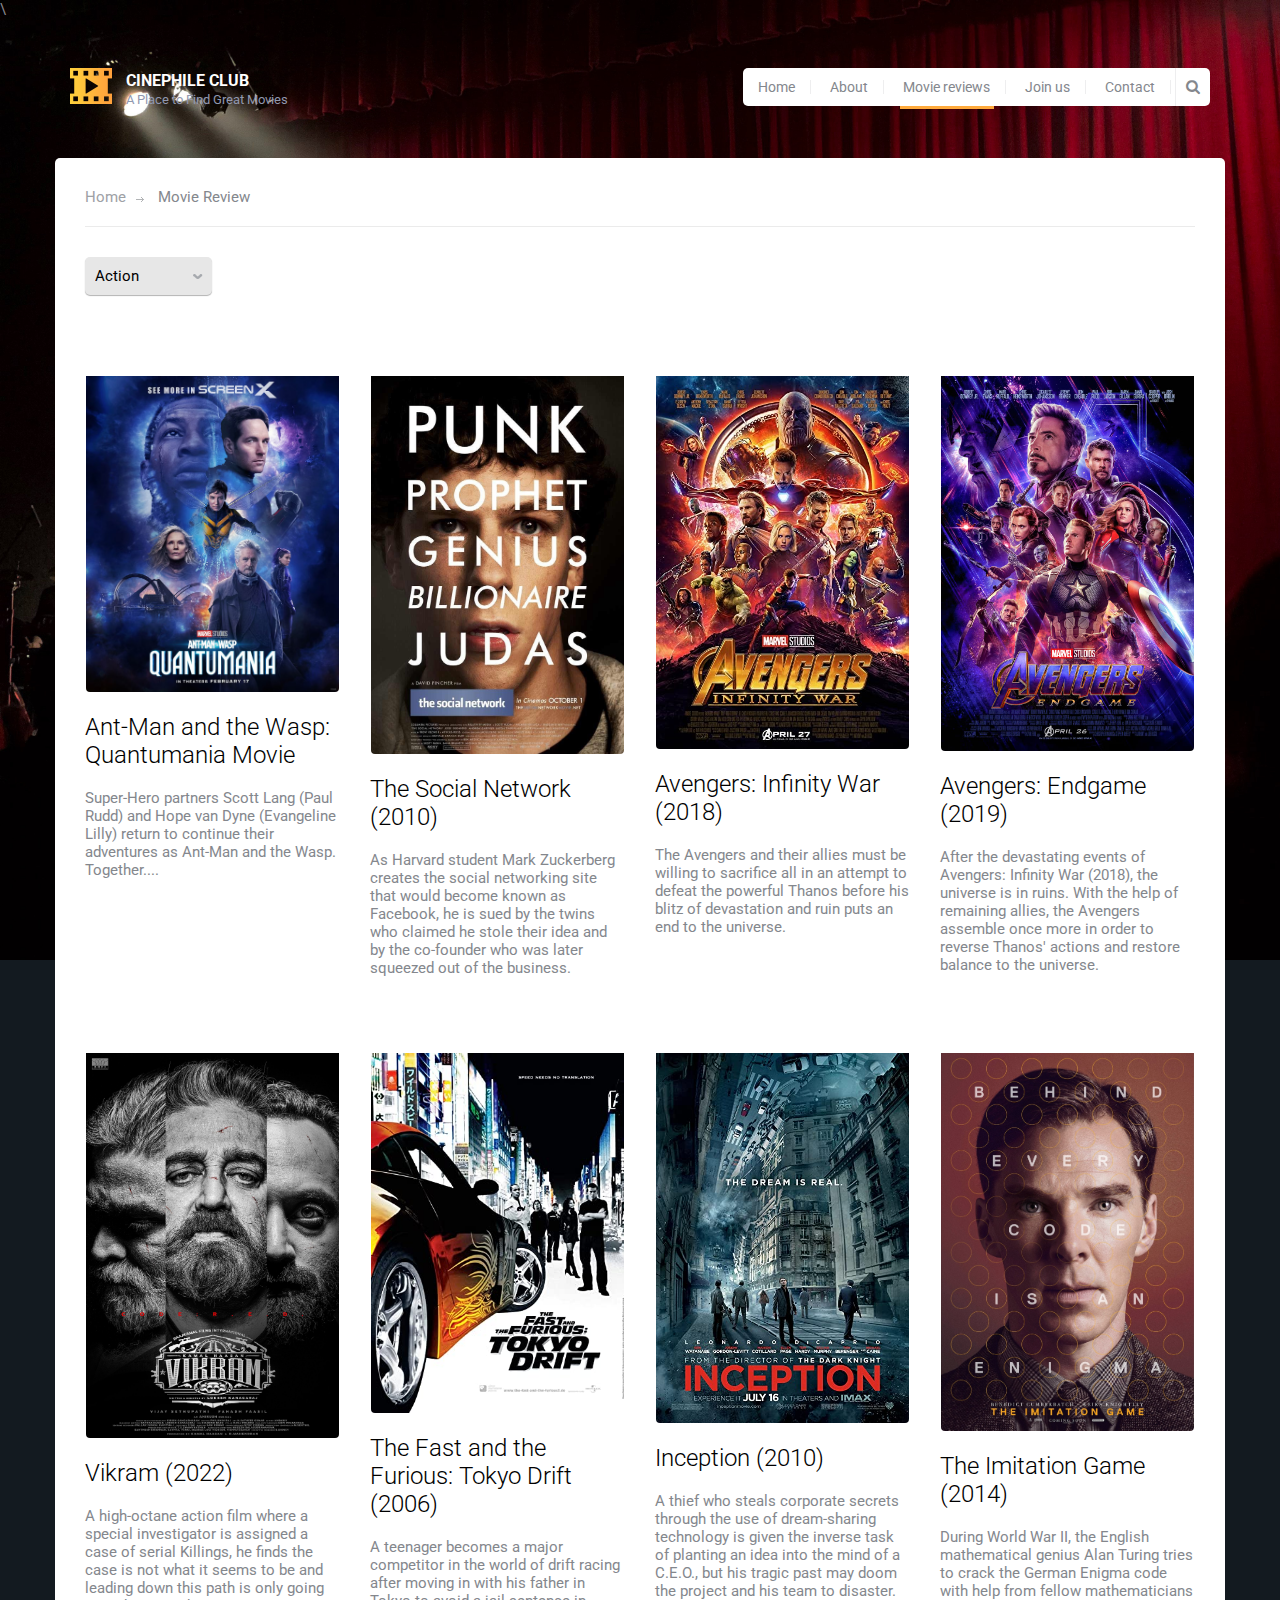
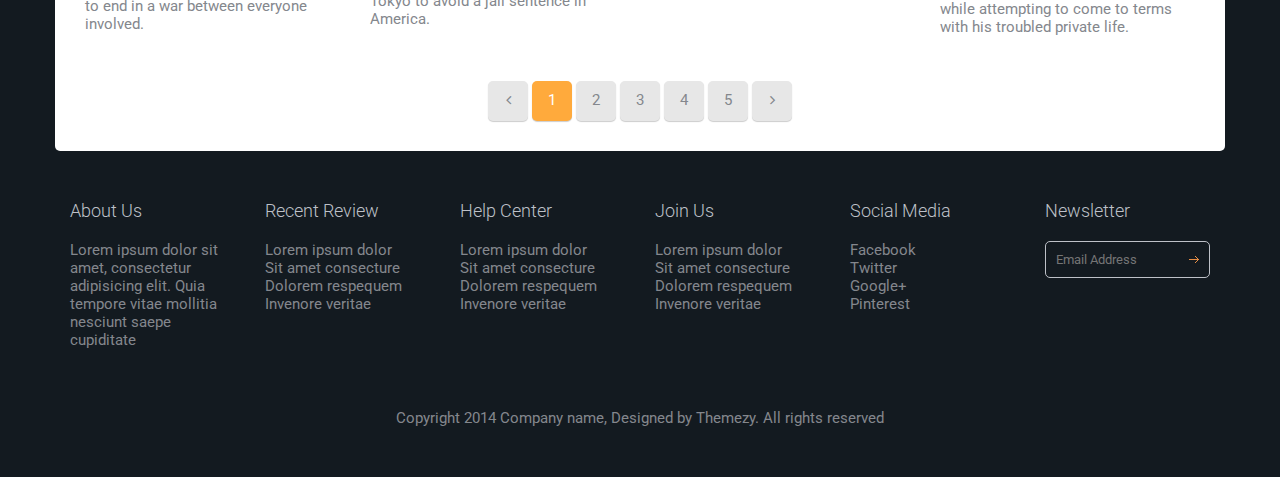
<file: Movie-Review---Sentiment-Analysis-master/review2.html>
<!DOCTYPE html>
<html lang="en">

<head>
	<meta charset="UTF-8">
	<meta http-equiv="X-UA-Compatible" content="IE=edge">
	<meta name="viewport" content="width=device-width, initial-scale=1.0,maximum-scale=1">

	<title>Movie Review | Review</title>\

	<!-- Loading third party fonts -->
	<link href="http://fonts.googleapis.com/css?family=Roboto:300,400,700|" rel="stylesheet" type="text/css">
	<link href="fonts/font-awesome.min.css" rel="stylesheet" type="text/css">

	<!-- Loading main css file -->
	<link rel="stylesheet" href="style.css">
	<script src="https://cdn.jsdelivr.net/npm/@popperjs/core@2.11.6/dist/umd/popper.min.js"
		integrity="sha384-oBqDVmMz9ATKxIep9tiCxS/Z9fNfEXiDAYTujMAeBAsjFuCZSmKbSSUnQlmh/jp3"
		crossorigin="anonymous"></script>
	<script src="https://cdn.jsdelivr.net/npm/bootstrap@5.2.3/dist/js/bootstrap.min.js"
		integrity="sha384-cuYeSxntonz0PPNlHhBs68uyIAVpIIOZZ5JqeqvYYIcEL727kskC66kF92t6Xl2V"
		crossorigin="anonymous"></script>

	<!--[if lt IE 9]>
		<script src="js/ie-support/html5.js"></script>
		<script src="js/ie-support/respond.js"></script>
		<![endif]-->

</head>


<body>


	<div id="site-content">
		<header class="site-header">
			<div class="container">
				<a href="index.html" id="branding">
					<img src="images/logo.png" alt="" class="logo">
					<div class="logo-copy">
						<h1 class="site-title">Cinephile Club</h1>
						<small class="site-description">A Place to Find Great Movies</small>
					</div>
				</a> <!-- #branding -->

				<div class="main-navigation">
					<button type="button" class="menu-toggle"><i class="fa fa-bars"></i></button>
					<ul class="menu">
						<li class="menu-item"><a href="index.html">Home</a></li>
						<li class="menu-item"><a href="about.html">About</a></li>
						<li class="menu-item current-menu-item"><a href="review.html">Movie reviews</a></li>
						<li class="menu-item"><a href="joinus.html">Join us</a></li>
						<li class="menu-item"><a href="contact.html">Contact</a></li>
					</ul> <!-- .menu -->

					<form action="#" class="search-form">
						<input type="text" placeholder="Search...">
						<button><i class="fa fa-search"></i></button>
					</form>
				</div> <!-- .main-navigation -->

				<div class="mobile-navigation"></div>
			</div>
		</header>
		<main class="main-content">
			<div class="container">
				<div class="page">
					<div class="breadcrumbs">
						<a href="index.html">Home</a>
						<span>Movie Review</span>
					</div>

					<div class="filters">
						<select name="#" id="#" placeholder="Choose Category">
							<option value="#">Action</option>
							<option value="#">Drama</option>
							<option value="#">Fantasy</option>
							<option value="#">Horror</option>
							<option value="#">Adventure</option>
						</select>
						<!-- <select name="#" id="#">
							<option value="#">2023</option>
							<option value="#">2022</option>
							<option value="#">2021</option>
						</select> -->
					</div>
					<div class="movie-list">
						<div class="movie">
							<figure class="movie-poster"><img src="image/Ant_man.jpg" alt="#"></figure>
							<div class="movie-title"><a href="single.html">Ant-Man and the Wasp: Quantumania Movie</a>
							</div>
							<p>Super-Hero partners Scott Lang (Paul Rudd) and Hope van Dyne (Evangeline Lilly) return to
								continue their adventures as Ant-Man and the Wasp. Together....</p>
						</div>
						<div class="movie">
							<figure class="movie-poster"><img src="image/social_network.jpeg" alt="#"></figure>
							<div class="movie-title"><a href="single.html">The Social Network (2010)</a></div>
							<p>As Harvard student Mark Zuckerberg creates the social networking site that would become
								known as Facebook, he is sued by the twins who claimed he stole their idea and by the
								co-founder who was later squeezed out of the business.</p>
						</div>
						<div class="movie">
							<figure class="movie-poster"><img src="image/avenger1_2018.jpg" alt="#"></figure>
							<div class="movie-title"><a href="single.html">Avengers: Infinity War (2018)</a></div>
							<p>The Avengers and their allies must be willing to sacrifice all in an attempt to defeat
								the powerful Thanos before his blitz of devastation and ruin puts an end to the
								universe.</p>
						</div>
						<div class="movie">
							<figure class="movie-poster"><img src="image/avenger_2019.jpg" alt="#"></figure>
							<div class="movie-title"><a href="single.html">Avengers: Endgame (2019)</a></div>
							<p>After the devastating events of Avengers: Infinity War (2018), the universe is in ruins.
								With the help of remaining allies, the Avengers assemble once more in order to reverse
								Thanos' actions and restore balance to the universe.</p>
						</div>
						<div class="movie">
							<figure class="movie-poster"><img src="image/vikram.jpg" alt="#"></figure>
							<div class="movie-title"><a href="single.html">Vikram (2022)</a></div>
							<p>A high-octane action film where a special investigator is assigned a case of serial
								Killings, he finds the case is not what it seems to be and leading down this path is
								only going to end in a war between everyone involved.</p>
						</div>
						<div class="movie">
							<figure class="movie-poster"><img src="image/f&f.jpg" alt="#"></figure>
							<div class="movie-title"><a href="single.html">The Fast and the Furious: Tokyo Drift
									(2006)</a></div>
							<p>A teenager becomes a major competitor in the world of drift racing after moving in with
								his father in Tokyo to avoid a jail sentence in America.</p>
						</div>
						<div class="movie">
							<figure class="movie-poster"><img src="image/inception_pos.jpg" alt="#"></figure>
							<div class="movie-title"><a href="single.html">Inception (2010)</a></div>
							<p>A thief who steals corporate secrets through the use of dream-sharing technology is given
								the inverse task of planting an idea into the mind of a C.E.O., but his tragic past may
								doom the project and his team to disaster.</p>
						</div>
						<div class="movie">
							<figure class="movie-poster"><img src="image/imitation_game.jpg" alt="#"></figure>
							<div class="movie-title"><a href="single.html">The Imitation Game (2014)</a></div>
							<p>During World War II, the English mathematical genius Alan Turing tries to crack the
								German Enigma code with help from fellow mathematicians while attempting to come to
								terms with his troubled private life.</p>
						</div>
					</div> <!-- .movie-list -->

					<div class="pagination">
						<a href="#" class="page-number prev"><i class="fa fa-angle-left"></i></a>
						<span class="page-number current">1</span>
						<a href="#" class="page-number">2</a>
						<a href="#" class="page-number">3</a>
						<a href="#" class="page-number">4</a>
						<a href="#" class="page-number">5</a>
						<a href="#" class="page-number next"><i class="fa fa-angle-right"></i></a>
					</div>
				</div>
			</div> <!-- .container -->
		</main>
		<footer class="site-footer">
			<div class="container">
				<div class="row">
					<div class="col-md-2">
						<div class="widget">
							<h3 class="widget-title">About Us</h3>
							<p>Lorem ipsum dolor sit amet, consectetur adipisicing elit. Quia tempore vitae mollitia
								nesciunt saepe cupiditate</p>
						</div>
					</div>
					<div class="col-md-2">
						<div class="widget">
							<h3 class="widget-title">Recent Review</h3>
							<ul class="no-bullet">
								<li>Lorem ipsum dolor</li>
								<li>Sit amet consecture</li>
								<li>Dolorem respequem</li>
								<li>Invenore veritae</li>
							</ul>
						</div>
					</div>
					<div class="col-md-2">
						<div class="widget">
							<h3 class="widget-title">Help Center</h3>
							<ul class="no-bullet">
								<li>Lorem ipsum dolor</li>
								<li>Sit amet consecture</li>
								<li>Dolorem respequem</li>
								<li>Invenore veritae</li>
							</ul>
						</div>
					</div>
					<div class="col-md-2">
						<div class="widget">
							<h3 class="widget-title">Join Us</h3>
							<ul class="no-bullet">
								<li>Lorem ipsum dolor</li>
								<li>Sit amet consecture</li>
								<li>Dolorem respequem</li>
								<li>Invenore veritae</li>
							</ul>
						</div>
					</div>
					<div class="col-md-2">
						<div class="widget">
							<h3 class="widget-title">Social Media</h3>
							<ul class="no-bullet">
								<li>Facebook</li>
								<li>Twitter</li>
								<li>Google+</li>
								<li>Pinterest</li>
							</ul>
						</div>
					</div>
					<div class="col-md-2">
						<div class="widget">
							<h3 class="widget-title">Newsletter</h3>
							<form action="#" class="subscribe-form">
								<input type="text" placeholder="Email Address">
							</form>
						</div>
					</div>
				</div> <!-- .row -->

				<div class="colophon">Copyright 2014 Company name, Designed by Themezy. All rights reserved</div>
			</div> <!-- .container -->

		</footer>
	</div>
	<!-- Default snippet for navigation -->



	<script src="js/jquery-1.11.1.min.js"></script>
	<script src="js/plugins.js"></script>
	<script src="js/app.js"></script>

</body>

</html>
</file>
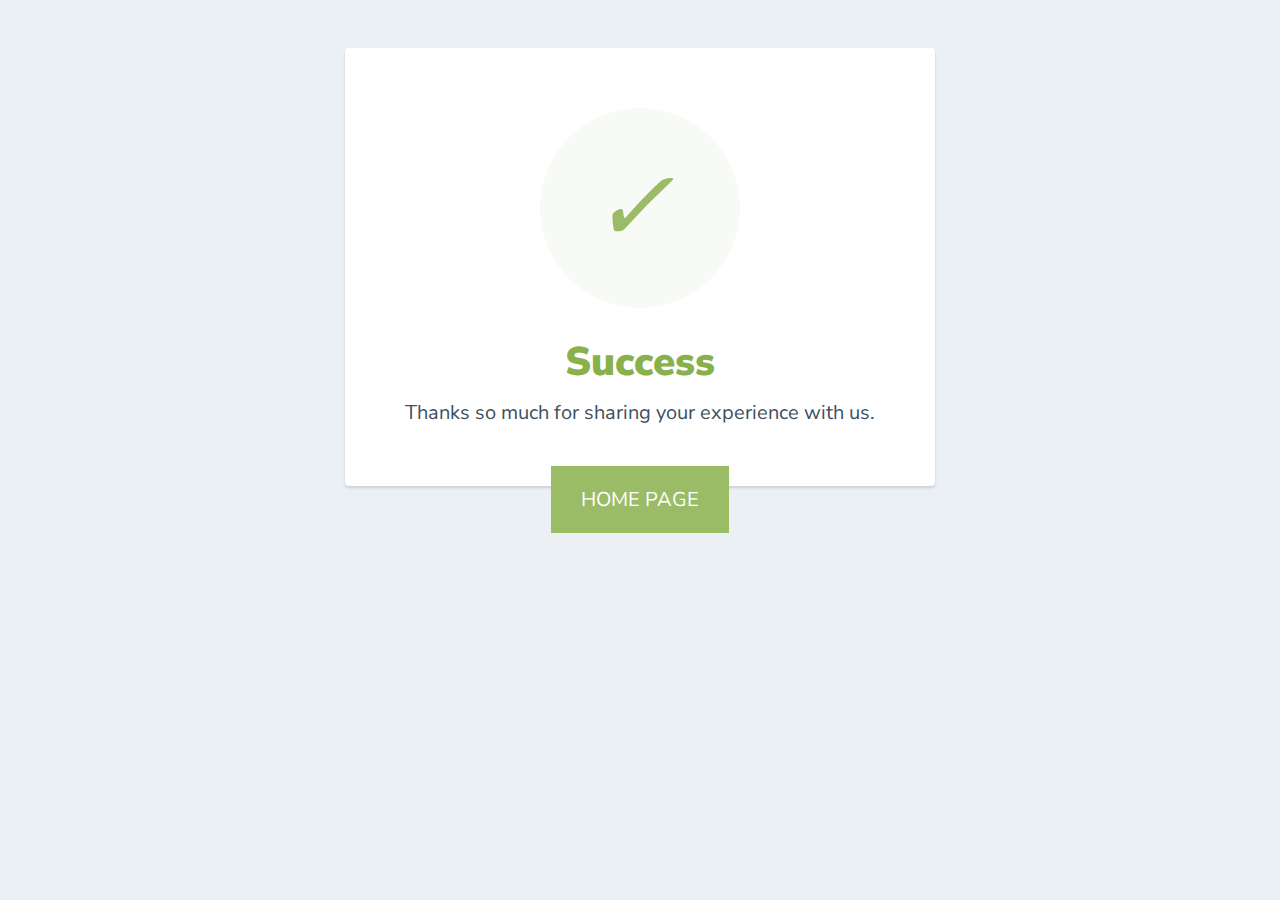
<file: Movie-Review---Sentiment-Analysis-master/Backend/success.html>
<!DOCTYPE html>
<html lang="en">
<head>
    <meta charset="UTF-8">
    <meta http-equiv="X-UA-Compatible" content="IE=edge">
    <meta name="viewport" content="width=device-width, initial-scale=1.0">
    <title>success</title>
<html>
  <head>
    <link href="https://fonts.googleapis.com/css?family=Nunito+Sans:400,400i,700,900&display=swap" rel="stylesheet">
  </head>
    <style>
      body {
        text-align: center;
        padding: 40px 0;
        background: #EBF0F5;
      }
        h1 {
          color: #88B04B;
          font-family: "Nunito Sans", "Helvetica Neue", sans-serif;
          font-weight: 900;
          font-size: 40px;
          margin-bottom: 10px;
        }
        p {
          color: #404F5E;
          font-family: "Nunito Sans", "Helvetica Neue", sans-serif;
          font-size:20px;
          margin: 0;
        }
      i {
        color: #9ABC66;
        font-size: 100px;
        line-height: 200px;
        margin-left:-15px;
      }
      .card {
        background: white;
        padding: 60px;
        border-radius: 4px;
        box-shadow: 0 2px 3px #C8D0D8;
        display: inline-block;
        margin: 0 auto;
      }
  a {
  background-color: #9ABC66;
  color: white;
  padding: 1em 1.5em;
  text-decoration: none;
  text-transform: uppercase;
}

a:hover {
  background-color: #555;
}

a:active {
  background-color: black;
}

a:visited {
  background-color: #ccc;
}
    </style>
    <body>
      <div class="card">
      <div style="border-radius:200px; height:200px; width:200px; background: #F8FAF5; margin:0 auto;">
        <i class="checkmark">✓</i>
      </div>
        <h1>Success</h1> 
        <p>Thanks so much for sharing your experience with us.</p>
      </div>
      <div">
        <p><a href="index.html">Home page</a></p>
      </div>
    </body>
</html>
</file>
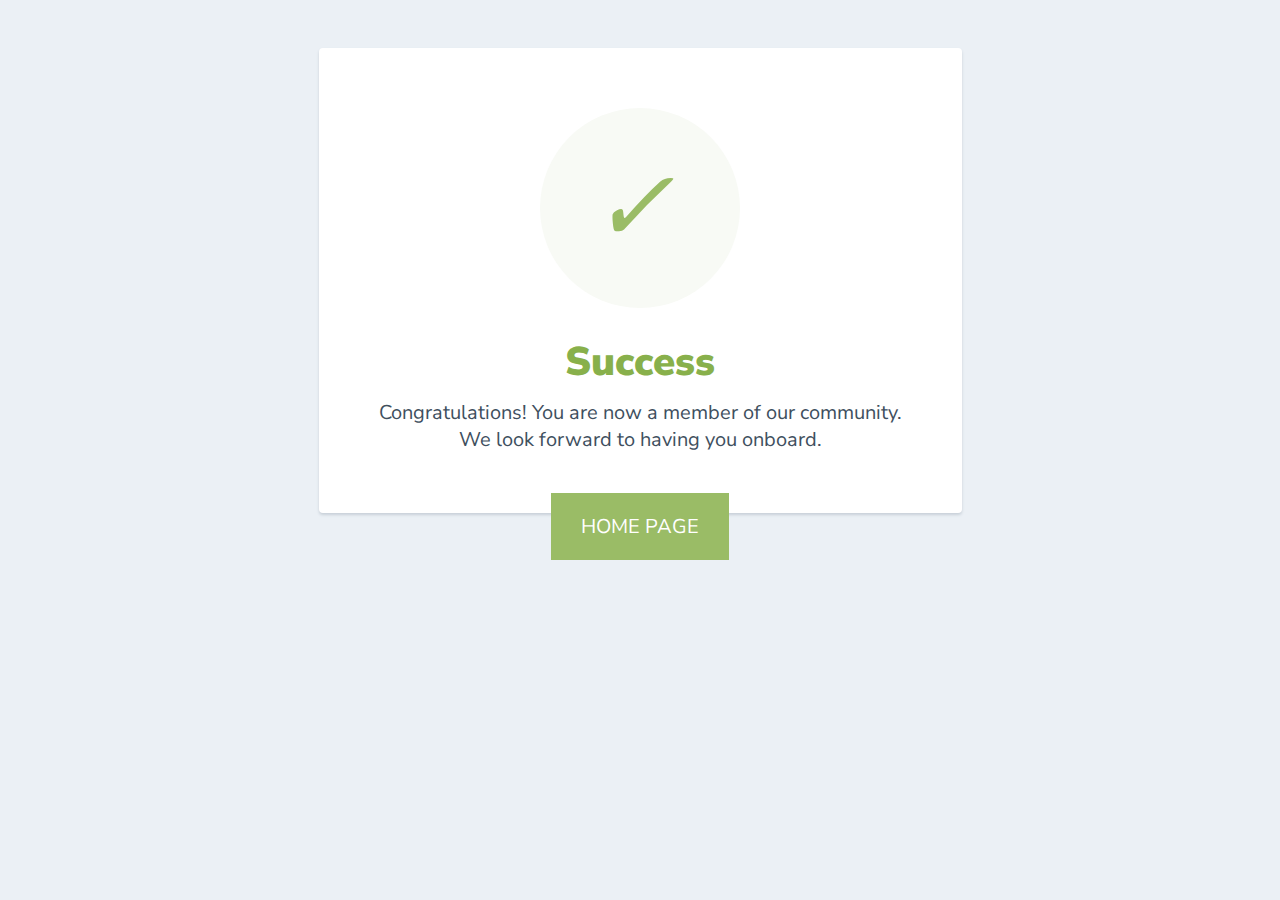
<file: Movie-Review---Sentiment-Analysis-master/login/success.html>
<!DOCTYPE html>
<html lang="en">
<head>
    <meta charset="UTF-8">
    <meta http-equiv="X-UA-Compatible" content="IE=edge">
    <meta name="viewport" content="width=device-width, initial-scale=1.0">
    <title>success</title>
<html>
  <head>
    <link href="https://fonts.googleapis.com/css?family=Nunito+Sans:400,400i,700,900&display=swap" rel="stylesheet">
  </head>
    <style>
      body {
        text-align: center;
        padding: 40px 0;
        background: #EBF0F5;
      }
        h1 {
          color: #88B04B;
          font-family: "Nunito Sans", "Helvetica Neue", sans-serif;
          font-weight: 900;
          font-size: 40px;
          margin-bottom: 10px;
        }
        p {
          color: #404F5E;
          font-family: "Nunito Sans", "Helvetica Neue", sans-serif;
          font-size:20px;
          margin: 0;
        }
      i {
        color: #9ABC66;
        font-size: 100px;
        line-height: 200px;
        margin-left:-15px;
      }
      .card {
        background: white;
        padding: 60px;
        border-radius: 4px;
        box-shadow: 0 2px 3px #C8D0D8;
        display: inline-block;
        margin: 0 auto;
      }
  a {
  background-color: #9ABC66;
  color: white;
  padding: 1em 1.5em;
  text-decoration: none;
  text-transform: uppercase;
}

a:hover {
  background-color: #555;
}

a:active {
  background-color: black;
}

a:visited {
  background-color: #ccc;
}
    </style>
    <body>
      <div class="card">
      <div style="border-radius:200px; height:200px; width:200px; background: #F8FAF5; margin:0 auto;">
        <i class="checkmark">✓</i>
      </div>
        <h1>Success</h1> 
        <p>Congratulations! You are now a member of our community.</p>
        <p>We look forward to having you onboard.</p>
      </div>
      <div">
        <p><a href="index.html">Home page</a></p>
      </div>
    </body>
</html>
</file>
<file: Movie-Review---Sentiment-Analysis-master/style.css>
article,
aside,
details,
figcaption,
figure,
footer,
header,
hgroup,
nav,
section,
summary {
  display: block;
}

audio,
canvas,
video {
  display: inline-block;
}

audio:not([controls]) {
  display: none;
  height: 0;
}

[hidden],
template {
  display: none;
}

/* html {
  background: #fff;
  color: #000;
  -webkit-text-size-adjust: 100%;
  -ms-text-size-adjust: 100%;
} */

html,
button,
input,
select,
textarea {
  font-family: sans-serif;
}

body {
  margin: 0;
}

a {
  background: transparent;
}

a:focus {
  outline: thin dotted;
}

a:hover,
a:active {
  outline: 0;
}

h1 {
  font-size: 2em;
  margin: 0.67em 0;
}

h2 {
  font-size: 1.5em;
  margin: 0.83em 0;
}

h3 {
  font-size: 1.17em;
  margin: 1em 0;
}

h4 {
  font-size: 1em;
  margin: 1.33em 0;
}

h5 {
  font-size: 0.83em;
  margin: 1.67em 0;
}

h6 {
  font-size: 0.75em;
  margin: 2.33em 0;
}

abbr[title] {
  border-bottom: 1px dotted;
}

b,
strong {
  font-weight: bold;
}

dfn {
  font-style: italic;
}

mark {
  background: #ff0;
  color: #000;
}

code,
kbd,
pre,
samp {
  font-family: monospace, serif;
  font-size: 1em;
}

pre {
  white-space: pre;
  white-space: pre-wrap;
  word-wrap: break-word;
}

q {
  quotes: "\201C" "\201D" "\2018" "\2019";
}

q:before,
q:after {
  content: '';
  content: none;
}

small {
  font-size: 80%;
}

sub,
sup {
  font-size: 75%;
  line-height: 0;
  position: relative;
  vertical-align: baseline;
}

sup {
  top: -0.5em;
}

sub {
  bottom: -0.25em;
}

img {
  border: 0;
}

svg:not(:root) {
  overflow: hidden;
}

figure {
  margin: 0;
}

fieldset {
  border: 1px solid #c0c0c0;
  margin: 0 2px;
  padding: 0.35em 0.625em 0.75em;
}

legend {
  border: 0;
  padding: 0;
  white-space: normal;
}

button,
input,
select,
textarea {
  font-family: inherit;
  font-size: 100%;
  margin: 0;
  vertical-align: baseline;
}

button,
input {
  line-height: normal;
}

button,
select {
  text-transform: none;
}

button,
html input[type="button"],
input[type="reset"],
input[type="submit"] {
  /* appearance: button; */
  cursor: pointer;
}

button[disabled],
input[disabled] {
  cursor: default;
}

input[type="checkbox"],
input[type="radio"] {
  -moz-box-sizing: border-box;
  box-sizing: border-box;
  padding: 0;
}

input[type="search"] {
  /* appearance: textfield; */
  -moz-box-sizing: content-box;
  box-sizing: content-box;
}

input[type="search"]::-webkit-search-cancel-button,
input[type="search"]::-webkit-search-decoration {
  -webkit-appearance: none;
}

button::-moz-focus-inner,
input::-moz-focus-inner {
  border: 0;
  padding: 0;
}

textarea {
  overflow: auto;
  vertical-align: top;
}

table {
  border-collapse: collapse;
  border-spacing: 0;
}

*,
*:before,
*:after {
  -moz-box-sizing: border-box;
  box-sizing: border-box;
}

/*
 * Global Styles
 */
body {
  background-color: #131a20;
  background-image: url(image/bg3.jpg);
  background-position: top center;
  background-repeat: no-repeat;
  background-size: contain;
  color: #84878d;
  font-family: "Roboto", "Open Sans", sans-serif;
  font-size: 15px;
  font-weight: 400;
  line-height: normal;
}

h1,
h2,
h3,
h4,
h5,
h6 {
  font-weight: 700;
  margin: 0 0 20px;
}

hr {
  border: none;
  border-bottom: 1px solid #777;
}

ul,
ol {
  margin: 0;
  padding-left: 0;
}

a {
  text-decoration: none;
  color: #ffaa3c;
}

address {
  font-style: normal;
}

p {
  margin-top: 0;
}

form input,
form textarea,
form select {
  outline: none;
  border: 1px solid #ccc;
  padding: 10px;
  border-radius: 5px;
  outline: none;
}

form select {
  -webkit-appearance: none;
  -moz-appearance: none;
  appearance: none;
}

form textarea {
  resize: vertical;
}

/*
 * Reusable Components Style
 */
.button,
form input[type="submit"],
form button,
form input[type="reset"],
.contact-form input[type="submit"] {
  border: none;
  background: #ffaa3c;
  padding: 10px;
  border-radius: 3px;
  color: #92601e;
  box-shadow: 0 1px 1px rgba(0, 0, 0, 0.3);
  -webkit-transition: .3s ease;
  transition: .3s ease;
}

.button:hover,
form input[type="submit"]:hover,
form button:hover,
form input[type="reset"]:hover,
.contact-form input[type="submit"]:hover,
.button:focus,
form input[type="submit"]:focus,
form button:focus,
form input[type="reset"]:focus,
.contact-form input[type="submit"]:focus {
  background-color: #ffc06f;
}

.slider {
  position: relative;
  margin-bottom: 30px;
}

.slider .slides {
  list-style: none;
  *zoom: 1;
}

.slider .slides:after {
  content: " ";
  clear: both;
  display: block;
  overflow: hidden;
  height: 0;
}

.slider li {
  border-radius: 5px;
  overflow: hidden;
}

.slider img {
  max-width: 100%;
  width: 100%;
  height: auto;
  display: block;
}

.slider .flex-direction-nav {
  list-style: none;
  z-index: 2;
  position: absolute;
  top: 45%;
  width: 100%;
}

.slider .flex-direction-nav a {
  width: 45px;
  height: 45px;
  border-radius: 50%;
  background: white;
  text-align: center;
  line-height: 2.5;
  font-size: 18px;
  font-size: 1.2em;
  display: block;
  position: absolute;
  -webkit-transition: .3s ease;
  transition: .3s ease;
}

.slider .flex-direction-nav a:hover {
  background-color: #ffaa3c;
  color: white;
}

.slider .flex-direction-nav .flex-prev {
  left: 30px;
}

.slider .flex-direction-nav .flex-next {
  right: 30px;
}

.latest-movie {
  margin-bottom: 30px;
  border-radius: 5px;
  overflow: hidden;
}

.latest-movie img {
  max-width: 100%;
  width: 100%;
  display: block;
  height: 100%;
}

.team {
  text-align: center;
  margin: 0 0 30px;
}

.team .team-image {
  width: 230px;
  height: 230px;
  border-radius: 50%;
  overflow: hidden;
  margin: 0 auto 30px;
}

.team .team-image img {
  display: block;
  max-width: 100%;
  width: 100%;
}

.team .team-name {
  font-size: 16px;
  font-size: 1.0666666667em;
  margin: 0;
}

.team .team-title {
  font-size: 12px;
  font-size: 0.8em;
}

.social-links {
  margin: 20px 0;
}

.social-links a {
  color: white;
  display: inline-block;
  width: 30px;
  height: 30px;
  text-align: center;
  border-radius: 50%;
  line-height: 1.9;
  -webkit-transition: .3s ease;
  transition: .3s ease;
}

.social-links .facebook {
  background-color: #204385;
}

.social-links .facebook:hover {
  background-color: #2a58ae;
}

.social-links .twitter {
  background-color: #2aa9e0;
}

.social-links .twitter:hover {
  background-color: #57bbe6;
}

.social-links .google-plus {
  background-color: #d3492c;
}

.social-links .google-plus:hover {
  background-color: #dc6d56;
}

.social-links .pinterest {
  background-color: #ca2128;
}

.social-links .pinterest:hover {
  background-color: #e03e45;
}

.breadcrumbs {
  padding-bottom: 20px;
  margin-bottom: 30px;
  border-bottom: 1px solid #ebebeb;
}

.breadcrumbs a {
  font-weight: 400;
  color: #9ea1a6;
}

.breadcrumbs a:after {
  content: " ";
  width: 8px;
  height: 5px;
  display: inline-block;
  margin-left: 10px;
  margin-right: 10px;
  background: url(images/arrow-gray.png) no-repeat;
}

.breadcrumbs a:hover {
  color: #ffaa3c;
}

.breadcrumbs span {
  color: #84878d;
}

ul.arrow {
  list-style: none;
}

ul.arrow li {
  padding-left: 20px;
  background: url(images/arrow.png) no-repeat 0 center;
  margin-bottom: 5px;
}

ul.arrow li a {
  color: #84878d;
  -webkit-transition: .3s ease;
  transition: .3s ease;
}

ul.arrow li a:hover {
  color: #ffaa3c;
}

/* Star rating style */
.star-rating {
  display: inline-block;
  overflow: hidden;
  position: relative;
  top: 2px;
  height: 1em;
  line-height: 1.1;
  font-size: 15px;
  font-size: 1em;
  width: 4.7em;
  font-family: "FontAwesome";
}

.star-rating:before {
  content: "\f005\f005\f005\f005\f005";
  float: left;
  top: 0;
  left: 0;
  position: absolute;
}

.star-rating span {
  overflow: hidden;
  float: left;
  top: 0;
  left: 0;
  position: absolute;
  padding-top: 1.5em;
}

.star-rating span:before {
  content: "\f005\f005\f005\f005\f005";
  top: 0;
  position: absolute;
  left: 0;
  color: #ffaa3c;
}

.feature {
  margin-bottom: 30px;
}

.feature .feature-title {
  color: #ffaa3c;
  font-size: 30px;
  font-size: 2em;
  margin: 0;
}

.feature .feature-subtitle {
  font-size: 24px;
  font-size: 1.6em;
  margin: 0 0 30px;
  font-weight: 300;
  display: block;
}

.feature p {
  margin-bottom: 30px;
}

.map {
  clear: both;
  height: 490px;
  margin-bottom: 30px;
}

.contact-detail {
  list-style: none;
  margin-bottom: 30px;
}

.contact-detail li {
  padding-left: 30px;
  position: relative;
  margin-bottom: 10px;
}

.contact-detail li img {
  position: absolute;
  left: 0;
  top: 5px;
}

.contact-form {
  margin-bottom: 30px;
  *zoom: 1;
}

.contact-form:after {
  content: " ";
  clear: both;
  display: block;
  overflow: hidden;
  height: 0;
}

.contact-form input:not([type="submit"]),
.contact-form textarea {
  margin-bottom: 10px;
  border: 1px solid #ccc;
  padding: 10px 10px 10px 40px;
  display: block;
  width: 100%;
  border-radius: 3px;
  box-shadow: inset 0 1px 1px rgba(0, 0, 0, 0.1);
  background-repeat: no-repeat;
  background-position: 10px 15px;
  -webkit-transition: .3s ease;
  transition: .3s ease;
  outline: none;
}

.contact-form input:not([type="submit"]):focus,
.contact-form input:not([type="submit"]):hover,
.contact-form textarea:focus,
.contact-form textarea:hover {
  border-color: #ffaa3c;
}

.contact-form textarea {
  min-height: 100px;
}

.contact-form .name {
  background-image: url("images/icon-contact-user.png");
}

@media all and (-webkit-min-device-pixel-ratio: 1.5),
all and (-o-min-device-pixel-ratio: 3 / 2),
all and (min--moz-device-pixel-ratio: 1.5),
all and (min-device-pixel-ratio: 1.5) {
  .contact-form .name {
    background-image: url("images/icon-contact-user@2x.png");
    background-size: 12px 14px;
  }
}

.contact-form .email {
  background-image: url("images/icon-contact-envelope.png");
}

@media all and (-webkit-min-device-pixel-ratio: 1.5),
all and (-o-min-device-pixel-ratio: 3 / 2),
all and (min--moz-device-pixel-ratio: 1.5),
all and (min-device-pixel-ratio: 1.5) {
  .contact-form .email {
    background-image: url("images/icon-contact-envelope@2x.png");
    background-size: 14px 11px;
  }
}

.contact-form .website {
  background-image: url("images/icon-contact-globe.png");
}

@media all and (-webkit-min-device-pixel-ratio: 1.5),
all and (-o-min-device-pixel-ratio: 3 / 2),
all and (min--moz-device-pixel-ratio: 1.5),
all and (min-device-pixel-ratio: 1.5) {
  .contact-form .website {
    background-image: url("images/icon-contact-globe@2x.png");
    background-size: 14px 14px;
  }
}

.contact-form .message {
  background-image: url("images/icon-contact-pencil.png");
}

@media all and (-webkit-min-device-pixel-ratio: 1.5),
all and (-o-min-device-pixel-ratio: 3 / 2),
all and (min--moz-device-pixel-ratio: 1.5),
all and (min-device-pixel-ratio: 1.5) {
  .contact-form .message {
    background-image: url("images/icon-contact-pencil@2x.png");
    background-size: 14px 14px;
  }
}

.contact-form input[type="submit"] {
  float: right;
}

.container {
  margin-right: auto;
  margin-left: auto;
  padding-left: 15px;
  padding-right: 15px;
  *zoom: 1;
}

.container:after {
  content: " ";
  clear: both;
  display: block;
  overflow: hidden;
  height: 0;
}

@media (min-width: 768px) {
  .container {
    width: 750px;
  }
}

@media (min-width: 992px) {
  .container {
    width: 970px;
  }
}

@media (min-width: 1200px) {
  .container {
    width: 1170px;
  }
}

.container-fluid {
  margin-right: auto;
  margin-left: auto;
  padding-left: 15px;
  padding-right: 15px;
  *zoom: 1;
}

.container-fluid:after {
  content: " ";
  clear: both;
  display: block;
  overflow: hidden;
  height: 0;
}

.row {
  margin-left: -15px;
  margin-right: -15px;
  *zoom: 1;
}

.row:after {
  content: " ";
  clear: both;
  display: block;
  overflow: hidden;
  height: 0;
}

.col-xs-1,
.col-sm-1,
.col-md-1,
.col-lg-1,
.col-xs-2,
.col-sm-2,
.col-md-2,
.col-lg-2,
.col-xs-3,
.col-sm-3,
.col-md-3,
.col-lg-3,
.col-xs-4,
.col-sm-4,
.col-md-4,
.col-lg-4,
.col-xs-5,
.col-sm-5,
.col-md-5,
.col-lg-5,
.col-xs-6,
.col-sm-6,
.col-md-6,
.col-lg-6,
.col-xs-7,
.col-sm-7,
.col-md-7,
.col-lg-7,
.col-xs-8,
.col-sm-8,
.col-md-8,
.col-lg-8,
.col-xs-9,
.col-sm-9,
.col-md-9,
.col-lg-9,
.col-xs-10,
.col-sm-10,
.col-md-10,
.col-lg-10,
.col-xs-11,
.col-sm-11,
.col-md-11,
.col-lg-11,
.col-xs-12,
.col-sm-12,
.col-md-12,
.col-lg-12 {
  position: relative;
  min-height: 1px;
  padding-left: 15px;
  padding-right: 15px;
}

.col-xs-1,
.col-xs-2,
.col-xs-3,
.col-xs-4,
.col-xs-5,
.col-xs-6,
.col-xs-7,
.col-xs-8,
.col-xs-9,
.col-xs-10,
.col-xs-11,
.col-xs-12 {
  float: left;
}

.col-xs-1 {
  width: 8.3333333333%;
}

.col-xs-2 {
  width: 16.6666666667%;
}

.col-xs-3 {
  width: 25%;
}

.col-xs-4 {
  width: 33.3333333333%;
}

.col-xs-5 {
  width: 41.6666666667%;
}

.col-xs-6 {
  width: 50%;
}

.col-xs-7 {
  width: 58.3333333333%;
}

.col-xs-8 {
  width: 66.6666666667%;
}

.col-xs-9 {
  width: 75%;
}

.col-xs-10 {
  width: 83.3333333333%;
}

.col-xs-11 {
  width: 91.6666666667%;
}

.col-xs-12 {
  width: 100%;
}

.col-xs-pull-0 {
  right: auto;
}

.col-xs-pull-1 {
  right: 8.3333333333%;
}

.col-xs-pull-2 {
  right: 16.6666666667%;
}

.col-xs-pull-3 {
  right: 25%;
}

.col-xs-pull-4 {
  right: 33.3333333333%;
}

.col-xs-pull-5 {
  right: 41.6666666667%;
}

.col-xs-pull-6 {
  right: 50%;
}

.col-xs-pull-7 {
  right: 58.3333333333%;
}

.col-xs-pull-8 {
  right: 66.6666666667%;
}

.col-xs-pull-9 {
  right: 75%;
}

.col-xs-pull-10 {
  right: 83.3333333333%;
}

.col-xs-pull-11 {
  right: 91.6666666667%;
}

.col-xs-pull-12 {
  right: 100%;
}

.col-xs-push-0 {
  left: auto;
}

.col-xs-push-1 {
  left: 8.3333333333%;
}

.col-xs-push-2 {
  left: 16.6666666667%;
}

.col-xs-push-3 {
  left: 25%;
}

.col-xs-push-4 {
  left: 33.3333333333%;
}

.col-xs-push-5 {
  left: 41.6666666667%;
}

.col-xs-push-6 {
  left: 50%;
}

.col-xs-push-7 {
  left: 58.3333333333%;
}

.col-xs-push-8 {
  left: 66.6666666667%;
}

.col-xs-push-9 {
  left: 75%;
}

.col-xs-push-10 {
  left: 83.3333333333%;
}

.col-xs-push-11 {
  left: 91.6666666667%;
}

.col-xs-push-12 {
  left: 100%;
}

.col-xs-offset-0 {
  margin-left: 0%;
}

.col-xs-offset-1 {
  margin-left: 8.3333333333%;
}

.col-xs-offset-2 {
  margin-left: 16.6666666667%;
}

.col-xs-offset-3 {
  margin-left: 25%;
}

.col-xs-offset-4 {
  margin-left: 33.3333333333%;
}

.col-xs-offset-5 {
  margin-left: 41.6666666667%;
}

.col-xs-offset-6 {
  margin-left: 50%;
}

.col-xs-offset-7 {
  margin-left: 58.3333333333%;
}

.col-xs-offset-8 {
  margin-left: 66.6666666667%;
}

.col-xs-offset-9 {
  margin-left: 75%;
}

.col-xs-offset-10 {
  margin-left: 83.3333333333%;
}

.col-xs-offset-11 {
  margin-left: 91.6666666667%;
}

.col-xs-offset-12 {
  margin-left: 100%;
}

@media (min-width: 768px) {

  .col-sm-1,
  .col-sm-2,
  .col-sm-3,
  .col-sm-4,
  .col-sm-5,
  .col-sm-6,
  .col-sm-7,
  .col-sm-8,
  .col-sm-9,
  .col-sm-10,
  .col-sm-11,
  .col-sm-12 {
    float: left;
  }

  .col-sm-1 {
    width: 8.3333333333%;
  }

  .col-sm-2 {
    width: 16.6666666667%;
  }

  .col-sm-3 {
    width: 25%;
  }

  .col-sm-4 {
    width: 33.3333333333%;
  }

  .col-sm-5 {
    width: 41.6666666667%;
  }

  .col-sm-6 {
    width: 50%;
  }

  .col-sm-7 {
    width: 58.3333333333%;
  }

  .col-sm-8 {
    width: 66.6666666667%;
  }

  .col-sm-9 {
    width: 75%;
  }

  .col-sm-10 {
    width: 83.3333333333%;
  }

  .col-sm-11 {
    width: 91.6666666667%;
  }

  .col-sm-12 {
    width: 100%;
  }

  .col-sm-pull-0 {
    right: auto;
  }

  .col-sm-pull-1 {
    right: 8.3333333333%;
  }

  .col-sm-pull-2 {
    right: 16.6666666667%;
  }

  .col-sm-pull-3 {
    right: 25%;
  }

  .col-sm-pull-4 {
    right: 33.3333333333%;
  }

  .col-sm-pull-5 {
    right: 41.6666666667%;
  }

  .col-sm-pull-6 {
    right: 50%;
  }

  .col-sm-pull-7 {
    right: 58.3333333333%;
  }

  .col-sm-pull-8 {
    right: 66.6666666667%;
  }

  .col-sm-pull-9 {
    right: 75%;
  }

  .col-sm-pull-10 {
    right: 83.3333333333%;
  }

  .col-sm-pull-11 {
    right: 91.6666666667%;
  }

  .col-sm-pull-12 {
    right: 100%;
  }

  .col-sm-push-0 {
    left: auto;
  }

  .col-sm-push-1 {
    left: 8.3333333333%;
  }

  .col-sm-push-2 {
    left: 16.6666666667%;
  }

  .col-sm-push-3 {
    left: 25%;
  }

  .col-sm-push-4 {
    left: 33.3333333333%;
  }

  .col-sm-push-5 {
    left: 41.6666666667%;
  }

  .col-sm-push-6 {
    left: 50%;
  }

  .col-sm-push-7 {
    left: 58.3333333333%;
  }

  .col-sm-push-8 {
    left: 66.6666666667%;
  }

  .col-sm-push-9 {
    left: 75%;
  }

  .col-sm-push-10 {
    left: 83.3333333333%;
  }

  .col-sm-push-11 {
    left: 91.6666666667%;
  }

  .col-sm-push-12 {
    left: 100%;
  }

  .col-sm-offset-0 {
    margin-left: 0%;
  }

  .col-sm-offset-1 {
    margin-left: 8.3333333333%;
  }

  .col-sm-offset-2 {
    margin-left: 16.6666666667%;
  }

  .col-sm-offset-3 {
    margin-left: 25%;
  }

  .col-sm-offset-4 {
    margin-left: 33.3333333333%;
  }

  .col-sm-offset-5 {
    margin-left: 41.6666666667%;
  }

  .col-sm-offset-6 {
    margin-left: 50%;
  }

  .col-sm-offset-7 {
    margin-left: 58.3333333333%;
  }

  .col-sm-offset-8 {
    margin-left: 66.6666666667%;
  }

  .col-sm-offset-9 {
    margin-left: 75%;
  }

  .col-sm-offset-10 {
    margin-left: 83.3333333333%;
  }

  .col-sm-offset-11 {
    margin-left: 91.6666666667%;
  }

  .col-sm-offset-12 {
    margin-left: 100%;
  }
}

@media (min-width: 992px) {

  .col-md-1,
  .col-md-2,
  .col-md-3,
  .col-md-4,
  .col-md-5,
  .col-md-6,
  .col-md-7,
  .col-md-8,
  .col-md-9,
  .col-md-10,
  .col-md-11,
  .col-md-12 {
    float: left;
  }

  .col-md-1 {
    width: 8.3333333333%;
  }

  .col-md-2 {
    width: 16.6666666667%;
  }

  .col-md-3 {
    width: 25%;
  }

  .col-md-4 {
    width: 33.3333333333%;
  }

  .col-md-5 {
    width: 41.6666666667%;
  }

  .col-md-6 {
    width: 50%;
  }

  .col-md-7 {
    width: 58.3333333333%;
  }

  .col-md-8 {
    width: 66.6666666667%;
  }

  .col-md-9 {
    width: 75%;
  }

  .col-md-10 {
    width: 83.3333333333%;
  }

  .col-md-11 {
    width: 91.6666666667%;
  }

  .col-md-12 {
    width: 100%;
  }

  .col-md-pull-0 {
    right: auto;
  }

  .col-md-pull-1 {
    right: 8.3333333333%;
  }

  .col-md-pull-2 {
    right: 16.6666666667%;
  }

  .col-md-pull-3 {
    right: 25%;
  }

  .col-md-pull-4 {
    right: 33.3333333333%;
  }

  .col-md-pull-5 {
    right: 41.6666666667%;
  }

  .col-md-pull-6 {
    right: 50%;
  }

  .col-md-pull-7 {
    right: 58.3333333333%;
  }

  .col-md-pull-8 {
    right: 66.6666666667%;
  }

  .col-md-pull-9 {
    right: 75%;
  }

  .col-md-pull-10 {
    right: 83.3333333333%;
  }

  .col-md-pull-11 {
    right: 91.6666666667%;
  }

  .col-md-pull-12 {
    right: 100%;
  }

  .col-md-push-0 {
    left: auto;
  }

  .col-md-push-1 {
    left: 8.3333333333%;
  }

  .col-md-push-2 {
    left: 16.6666666667%;
  }

  .col-md-push-3 {
    left: 25%;
  }

  .col-md-push-4 {
    left: 33.3333333333%;
  }

  .col-md-push-5 {
    left: 41.6666666667%;
  }

  .col-md-push-6 {
    left: 50%;
  }

  .col-md-push-7 {
    left: 58.3333333333%;
  }

  .col-md-push-8 {
    left: 66.6666666667%;
  }

  .col-md-push-9 {
    left: 75%;
  }

  .col-md-push-10 {
    left: 83.3333333333%;
  }

  .col-md-push-11 {
    left: 91.6666666667%;
  }

  .col-md-push-12 {
    left: 100%;
  }

  .col-md-offset-0 {
    margin-left: 0%;
  }

  .col-md-offset-1 {
    margin-left: 8.3333333333%;
  }

  .col-md-offset-2 {
    margin-left: 16.6666666667%;
  }

  .col-md-offset-3 {
    margin-left: 25%;
  }

  .col-md-offset-4 {
    margin-left: 33.3333333333%;
  }

  .col-md-offset-5 {
    margin-left: 41.6666666667%;
  }

  .col-md-offset-6 {
    margin-left: 50%;
  }

  .col-md-offset-7 {
    margin-left: 58.3333333333%;
  }

  .col-md-offset-8 {
    margin-left: 66.6666666667%;
  }

  .col-md-offset-9 {
    margin-left: 75%;
  }

  .col-md-offset-10 {
    margin-left: 83.3333333333%;
  }

  .col-md-offset-11 {
    margin-left: 91.6666666667%;
  }

  .col-md-offset-12 {
    margin-left: 100%;
  }
}

@media (min-width: 1200px) {

  .col-lg-1,
  .col-lg-2,
  .col-lg-3,
  .col-lg-4,
  .col-lg-5,
  .col-lg-6,
  .col-lg-7,
  .col-lg-8,
  .col-lg-9,
  .col-lg-10,
  .col-lg-11,
  .col-lg-12 {
    float: left;
  }

  .col-lg-1 {
    width: 8.3333333333%;
  }

  .col-lg-2 {
    width: 16.6666666667%;
  }

  .col-lg-3 {
    width: 25%;
  }

  .col-lg-4 {
    width: 33.3333333333%;
  }

  .col-lg-5 {
    width: 41.6666666667%;
  }

  .col-lg-6 {
    width: 50%;
  }

  .col-lg-7 {
    width: 58.3333333333%;
  }

  .col-lg-8 {
    width: 66.6666666667%;
  }

  .col-lg-9 {
    width: 75%;
  }

  .col-lg-10 {
    width: 83.3333333333%;
  }

  .col-lg-11 {
    width: 91.6666666667%;
  }

  .col-lg-12 {
    width: 100%;
  }

  .col-lg-pull-0 {
    right: auto;
  }

  .col-lg-pull-1 {
    right: 8.3333333333%;
  }

  .col-lg-pull-2 {
    right: 16.6666666667%;
  }

  .col-lg-pull-3 {
    right: 25%;
  }

  .col-lg-pull-4 {
    right: 33.3333333333%;
  }

  .col-lg-pull-5 {
    right: 41.6666666667%;
  }

  .col-lg-pull-6 {
    right: 50%;
  }

  .col-lg-pull-7 {
    right: 58.3333333333%;
  }

  .col-lg-pull-8 {
    right: 66.6666666667%;
  }

  .col-lg-pull-9 {
    right: 75%;
  }

  .col-lg-pull-10 {
    right: 83.3333333333%;
  }

  .col-lg-pull-11 {
    right: 91.6666666667%;
  }

  .col-lg-pull-12 {
    right: 100%;
  }

  .col-lg-push-0 {
    left: auto;
  }

  .col-lg-push-1 {
    left: 8.3333333333%;
  }

  .col-lg-push-2 {
    left: 16.6666666667%;
  }

  .col-lg-push-3 {
    left: 25%;
  }

  .col-lg-push-4 {
    left: 33.3333333333%;
  }

  .col-lg-push-5 {
    left: 41.6666666667%;
  }

  .col-lg-push-6 {
    left: 50%;
  }

  .col-lg-push-7 {
    left: 58.3333333333%;
  }

  .col-lg-push-8 {
    left: 66.6666666667%;
  }

  .col-lg-push-9 {
    left: 75%;
  }

  .col-lg-push-10 {
    left: 83.3333333333%;
  }

  .col-lg-push-11 {
    left: 91.6666666667%;
  }

  .col-lg-push-12 {
    left: 100%;
  }

  .col-lg-offset-0 {
    margin-left: 0%;
  }

  .col-lg-offset-1 {
    margin-left: 8.3333333333%;
  }

  .col-lg-offset-2 {
    margin-left: 16.6666666667%;
  }

  .col-lg-offset-3 {
    margin-left: 25%;
  }

  .col-lg-offset-4 {
    margin-left: 33.3333333333%;
  }

  .col-lg-offset-5 {
    margin-left: 41.6666666667%;
  }

  .col-lg-offset-6 {
    margin-left: 50%;
  }

  .col-lg-offset-7 {
    margin-left: 58.3333333333%;
  }

  .col-lg-offset-8 {
    margin-left: 66.6666666667%;
  }

  .col-lg-offset-9 {
    margin-left: 75%;
  }

  .col-lg-offset-10 {
    margin-left: 83.3333333333%;
  }

  .col-lg-offset-11 {
    margin-left: 91.6666666667%;
  }

  .col-lg-offset-12 {
    margin-left: 100%;
  }
}

/* @-ms-viewport {
  width: device-width;
} */

.visible-xs,
.visible-sm,
.visible-md,
.visible-lg {
  display: none !important;
}

.visible-xs-block,
.visible-xs-inline,
.visible-xs-inline-block,
.visible-sm-block,
.visible-sm-inline,
.visible-sm-inline-block,
.visible-md-block,
.visible-md-inline,
.visible-md-inline-block,
.visible-lg-block,
.visible-lg-inline,
.visible-lg-inline-block {
  display: none !important;
}

@media (max-width: 767px) {
  .visible-xs {
    display: block !important;
  }

  table.visible-xs {
    display: table;
  }

  tr.visible-xs {
    display: table-row !important;
  }

  th.visible-xs,
  td.visible-xs {
    display: table-cell !important;
  }
}

@media (max-width: 767px) {
  .visible-xs-block {
    display: block !important;
  }
}

@media (max-width: 767px) {
  .visible-xs-inline {
    display: inline !important;
  }
}

@media (max-width: 767px) {
  .visible-xs-inline-block {
    display: inline-block !important;
  }
}

@media (min-width: 768px) and (max-width: 991px) {
  .visible-sm {
    display: block !important;
  }

  table.visible-sm {
    display: table;
  }

  tr.visible-sm {
    display: table-row !important;
  }

  th.visible-sm,
  td.visible-sm {
    display: table-cell !important;
  }
}

@media (min-width: 768px) and (max-width: 991px) {
  .visible-sm-block {
    display: block !important;
  }
}

@media (min-width: 768px) and (max-width: 991px) {
  .visible-sm-inline {
    display: inline !important;
  }
}

@media (min-width: 768px) and (max-width: 991px) {
  .visible-sm-inline-block {
    display: inline-block !important;
  }
}

@media (min-width: 992px) and (max-width: 1199px) {
  .visible-md {
    display: block !important;
  }

  table.visible-md {
    display: table;
  }

  tr.visible-md {
    display: table-row !important;
  }

  th.visible-md,
  td.visible-md {
    display: table-cell !important;
  }
}

@media (min-width: 992px) and (max-width: 1199px) {
  .visible-md-block {
    display: block !important;
  }
}

@media (min-width: 992px) and (max-width: 1199px) {
  .visible-md-inline {
    display: inline !important;
  }
}

@media (min-width: 992px) and (max-width: 1199px) {
  .visible-md-inline-block {
    display: inline-block !important;
  }
}

@media (min-width: 1200px) {
  .visible-lg {
    display: block !important;
  }

  table.visible-lg {
    display: table;
  }

  tr.visible-lg {
    display: table-row !important;
  }

  th.visible-lg,
  td.visible-lg {
    display: table-cell !important;
  }
}

@media (min-width: 1200px) {
  .visible-lg-block {
    display: block !important;
  }
}

@media (min-width: 1200px) {
  .visible-lg-inline {
    display: inline !important;
  }
}

@media (min-width: 1200px) {
  .visible-lg-inline-block {
    display: inline-block !important;
  }
}

@media (max-width: 767px) {
  .hidden-xs {
    display: none !important;
  }
}

@media (min-width: 768px) and (max-width: 991px) {
  .hidden-sm {
    display: none !important;
  }
}

@media (min-width: 992px) and (max-width: 1199px) {
  .hidden-md {
    display: none !important;
  }
}

@media (min-width: 1200px) {
  .hidden-lg {
    display: none !important;
  }
}

.visible-print {
  display: none !important;
}

@media print {
  .visible-print {
    display: block !important;
  }

  table.visible-print {
    display: table;
  }

  tr.visible-print {
    display: table-row !important;
  }

  th.visible-print,
  td.visible-print {
    display: table-cell !important;
  }
}

.visible-print-block {
  display: none !important;
}

@media print {
  .visible-print-block {
    display: block !important;
  }
}

.visible-print-inline {
  display: none !important;
}

@media print {
  .visible-print-inline {
    display: inline !important;
  }
}

.visible-print-inline-block {
  display: none !important;
}

@media print {
  .visible-print-inline-block {
    display: inline-block !important;
  }
}

@media print {
  .hidden-print {
    display: none !important;
  }
}

/*
 * Header Styles
 */
.site-header {
  padding: 50px 0;
  *zoom: 1;
}

.site-header:after {
  content: " ";
  clear: both;
  display: block;
  overflow: hidden;
  height: 0;
}

#branding {
  float: left;
}

#branding .logo,
#branding .logo-copy {
  display: inline-block;
}

#branding .logo {
  margin-right: 10px;
}

#branding .site-title {
  margin: 0;
  text-transform: uppercase;
  color: white;
  font-size: 16px;
  font-size: 1.0666666667em;
}

#branding .site-title a {
  color: white;
}

#branding .site-description {
  font-size: 13px;
  font-size: 0.8666666667em;
  color: #9198af;
}

.main-navigation {
  float: right;
  background: white;
  border-radius: 5px;
}

.main-navigation .menu-toggle,
.main-navigation .menu,
.main-navigation .search-form {
  display: inline-block;
  vertical-align: middle;
}

.main-navigation .menu-toggle {
  color: #333;
  border: none;
  background: none;
  font-size: 18px;
  font-size: 1.2em;
  padding: 8px 15px;
  display: none;
  outline: none;
}

@media screen and (max-width: 990px) {
  .main-navigation .menu-toggle {
    display: inline-block;
  }
}

@media screen and (min-width: 991px) {
  .main-navigation .menu-toggle {
    display: none !important;
  }
}

.main-navigation .menu {
  list-style: none;
  margin: 0;
}

@media screen and (min-width: 991px) {
  .main-navigation .menu {
    display: inline-block !important;
  }
}

@media screen and (max-width: 990px) {
  .main-navigation .menu {
    display: none;
  }
}

.main-navigation .menu-item {
  display: inline-block;
  padding: 10px 0;
}

.main-navigation .menu-item a {
  padding: 0 15px;
  display: inline-block;
  color: #84878d;
  font-size: 14px;
  font-size: 0.9333333333em;
  font-weight: 400;
  line-height: 1;
  border-right: 1px solid #eeeeef;
}

.main-navigation .menu-item.current-menu-item,
.main-navigation .menu-item:hover {
  position: relative;
}

.main-navigation .menu-item.current-menu-item:after,
.main-navigation .menu-item:hover:after {
  content: " ";
  position: absolute;
  width: 80%;
  height: 3px;
  background-color: #ffaa3c;
  bottom: -3px;
  left: 0;
  right: 0;
  margin: 0 auto;
  display: block;
}

.main-navigation .search-form input {
  background-color: #f0f0f0;
  border: none;
  border-left: 1px solid #eeeeef;
  border-radius: 0;
  font-family: inherit;
  font-weight: 300;
  width: 0;
  visibility: hidden;
  opacity: 0;
  -webkit-transition: .3s ease;
  transition: .3s ease;
  padding: 10px 0;
}

.main-navigation .search-form input.active {
  width: 200px;
  visibility: visible;
  opacity: 1;
  padding: 10px;
}

.main-navigation .search-form button {
  background-color: transparent;
  border: none;
  border-left: 1px solid #eeeeef;
  border-radius: 0;
  border-top-right-radius: 5px;
  border-bottom-right-radius: 5px;
  margin-left: -5px;
  color: inherit;
  box-shadow: none;
  outline: none;
  -webkit-transition: .3s ease;
  transition: .3s ease;
}

.main-navigation .search-form button.active {
  background-color: #f0f0f0;
}

.mobile-navigation {
  clear: both;
  padding-top: 20px;
  display: none;
}

@media screen and (min-width: 991px) {
  .mobile-navigation {
    display: none !important;
  }
}

.mobile-navigation .menu {
  padding: 10px 20px;
  background-color: white;
  border-radius: 3px;
  list-style: none;
}

.mobile-navigation .menu li {
  border-bottom: 1px solid #eeeeef;
}

.mobile-navigation .menu li:last-child {
  border-bottom: none;
}

.mobile-navigation .menu a {
  color: #84878d;
  padding: 10px;
  display: block;
}

.mobile-navigation .menu a:hover {
  color: #ffaa3c;
}

.main-content .container {
  background: white;
  border-radius: 5px;
  padding: 30px;
}

.section-title {
  font-size: 30px;
  font-size: 2em;
  font-weight: 300;
}

.movie-schedule {
  list-style: none;
}

.movie-schedule li {
  padding: 10px 0;
  border-bottom: 1px solid #d7d8da;
}

.movie-schedule li:last-child {
  border-bottom: none;
}

.movie-schedule .date,
.movie-schedule .entry-title {
  display: inline-block;
}

.movie-schedule .date {
  width: 80px;
  padding: 5px 10px;
  text-align: center;
  font-size: 12px;
  font-size: 0.8em;
  border: 1px solid #d7d8da;
  border-radius: 3px;
  margin-right: 10px;
}

.movie-schedule .entry-title {
  font-size: 15px;
  font-size: 1em;
  font-weight: 400;
  margin: 0;
}

.movie-schedule .entry-title a {
  -webkit-transition: .3s ease;
  transition: .3s ease;
}

.movie-schedule .entry-title a:hover {
  color: #84878d;
}

.no-bullet {
  list-style: none;
}

.leading {
  font-size: 26px;
  font-size: 1.7333333333em;
  font-weight: 300;
}

.page figure {
  margin-bottom: 30px;
}

.page img {
  max-width: 100%;
}

.page .movie-title {
  font-size: 36px;
  font-size: 2.4em;
  font-weight: 300;
}

.filters {
  margin-bottom: 50px;
}

.filters select {
  -webkit-appearance: none;
  -moz-appearance: none;
  appearance: none;
  padding: 10px 50px 10px 10px;
  background-color: #e7e7e7;
  border-radius: 5px;
  border: none;
  margin-right: 10px;
  box-shadow: 0 1px 1px rgba(0, 0, 0, 0.3);
  outline: none;
  background-image: url(images/select.png);
  background-repeat: no-repeat;
  background-position: 100% center;
}

.movie-list {
  margin: 0 -15px;
}

.movie-list .movie {
  width: 25%;
  padding: 0 15px;
  float: left;
  margin-bottom: 30px;
}

@media screen and (min-width: 991px) {
  .movie-list .movie:nth-child(4n+1) {
    clear: both;
  }
}

@media screen and (max-width: 990px) {
  .movie-list .movie {
    width: 50%;
  }

  .movie-list .movie:nth-child(4n+1) {
    clear: none;
  }

  .movie-list .movie:nth-child(2n+1) {
    clear: both;
  }
}

@media screen and (max-width: 480px) {
  .movie-list .movie {
    width: 100%;
    clear: both;
  }
}

.movie-list .movie .movie-poster {
  border-radius: 5px;
  overflow: hidden;
  margin-bottom: 20px;
  padding-top: 30px;
  border: 1px solid transparent;
}

.movie-list .movie .movie-poster img {
  display: block;
  width: 100%;
  max-width: 100%;
  height: auto;
  -webkit-transition: .3s ease;
  transition: .3s ease;
}

.movie-list .movie:hover img {
  -webkit-transform: scale(1.2);
  -ms-transform: scale(1.2);
  transform: scale(1.2);
}

.movie-list .movie .movie-title {
  font-size: 24px;
  font-size: 1.6em;
  font-weight: 300;
  margin-bottom: 20px;
}

.movie-list .movie .movie-title a {
  color: black;
  -webkit-transition: .3s ease;
  transition: .3s ease;
}

.movie-list .movie .movie-title a:hover {
  color: #ffaa3c;
}

.pagination {
  clear: both;
  text-align: center;
}

.pagination .page-number {
  display: inline-block;
  width: 40px;
  height: 40px;
  border-radius: 5px;
  background: #e7e7e7;
  box-shadow: 0 1px 1px rgba(0, 0, 0, 0.2);
  line-height: 2.6;
  color: #84878d;
  font-size: 15px;
  font-size: 1em;
  -webkit-transition: .3s ease;
  transition: .3s ease;
}

.pagination .page-number.current,
.pagination .page-number:hover {
  background: #ffaa3c;
  color: white;
}

.movie-meta,
.starring {
  margin-bottom: 30px;
  list-style: none;
}

.movie-meta li,
.starring li {
  margin-bottom: 10px;
}

/*
 * Footer Styles
 */
.site-footer {
  padding: 50px 0;
}

.site-footer .widget {
  margin-bottom: 30px;
}

.site-footer .widget-title {
  color: #bec1c8;
  font-weight: 300;
}

.site-footer .subscribe-form input[type="text"] {
  width: 100%;
  border: 1px solid #bec1c8;
  background-color: transparent;
  background-image: url(images/arrow.png);
  background-repeat: no-repeat;
  background-position: right center;
  color: inherit;
  font-size: 13px;
  font-size: 0.8666666667em;
  -webkit-transition: .3s ease;
  transition: .3s ease;
}

.site-footer .subscribe-form input[type="text"]:focus,
.site-footer .subscribe-form input[type="text"]:hover {
  border-color: #ffaa3c;
}

.site-footer a {
  color: #84878d;
  -webkit-transition: .3s ease;
  transition: .3s ease;
}

.site-footer a:hover {
  color: #ffaa3c;
}

.site-footer .colophon {
  text-align: center;
  padding-top: 30px;
}

/* some extra modifications */
.col-md-9 {
  padding-top: 50px;
}

.row .col-md-6 .movie-title {
  color: black;
}

.col-md-6 .movie-poster {
  padding-top: 25px;
}

ul li strong {
  color: black;
}

/* for review submit button */

.pinfo {
  margin: 8px auto;
  font-weight: bold;
  line-height: 1.5;
  color: #0d0d0d;
}

.form-group {
  margin-bottom: 1rem;
}

.form-control {
  display: block;
  width: 100%;
  padding: 0.5rem 0.75rem;
  font-size: 1rem;
  line-height: 1.25;
  font-weight: bold;
  color: #6C6262;
  background-color: #fff;
  background-image: none;
  -webkit-background-clip: padding-box;
  background-clip: padding-box;
  border: 1px solid rgba(0, 0, 0, 0.15);
  border-radius: 0.25rem;
  -webkit-transition: border-color ease-in-out 0.15s, -webkit-box-shadow ease-in-out 0.15s;
  transition: border-color ease-in-out 0.15s, -webkit-box-shadow ease-in-out 0.15s;
  -o-transition: border-color ease-in-out 0.15s, box-shadow ease-in-out 0.15s;
  transition: border-color ease-in-out 0.15s, box-shadow ease-in-out 0.15s;
  transition: border-color ease-in-out 0.15s, box-shadow ease-in-out 0.15s, -webkit-box-shadow ease-in-out 0.15s;
}

.form-control-file,
.form-control-range {
  display: block;
}

.input-group {
  position: relative;
  display: -webkit-box;
  display: -webkit-flex;
  display: -ms-flexbox;
  display: flex;
  width: 100%;
}



.input-group .form-control:focus,
.input-group .form-control:active,
.input-group .form-control:hover {
  z-index: 3;
}

.input-group-addon,
.input-group-btn,
.input-group .form-control {
  display: -webkit-box;
  display: -webkit-flex;
  display: -ms-flexbox;
  display: flex;
  -webkit-box-orient: vertical;
  -webkit-box-direction: normal;
  -webkit-flex-direction: column;
  -ms-flex-direction: column;
  flex-direction: column;
  -webkit-box-pack: center;
  -webkit-justify-content: center;
  -ms-flex-pack: center;
  justify-content: center;
}

.input-group-addon,
.input-group-btn {
  white-space: nowrap;
  vertical-align: middle;
}

.input-group-addon {
  width: 45px;
  padding: 0.5rem 0.75rem;
  margin-bottom: 0;
  font-size: 1rem;
  font-weight: normal;
  line-height: 1.25;
  color: #2e2e2e;
  text-align: center;
  background-color: #eceeef;
  border: 1px solid rgba(0, 0, 0, 0.15);
  border-radius: 0.25rem;
}

.btn {
  display: inline-block;
  font-weight: normal;
  line-height: 1.25;
  text-align: center;
  white-space: nowrap;
  vertical-align: middle;
  -webkit-user-select: none;
  -moz-user-select: none;
  -ms-user-select: none;
  user-select: none;
  border: 1px solid transparent;
  padding: 0.5rem 1rem;
  font-size: 1rem;
  border-radius: 0.25rem;
  -webkit-transition: all 0.2s ease-in-out;
  -o-transition: all 0.2s ease-in-out;
  transition: all 0.2s ease-in-out;
}

.btn-primary {
  color: #fff;
  background-color: #27363d;
  border-color: #27363d;
}

.btn-primary:hover {
  color: #fff;
  background-color: #ffaa3c;
  border-color: #ffaa3c;
}
</file>
